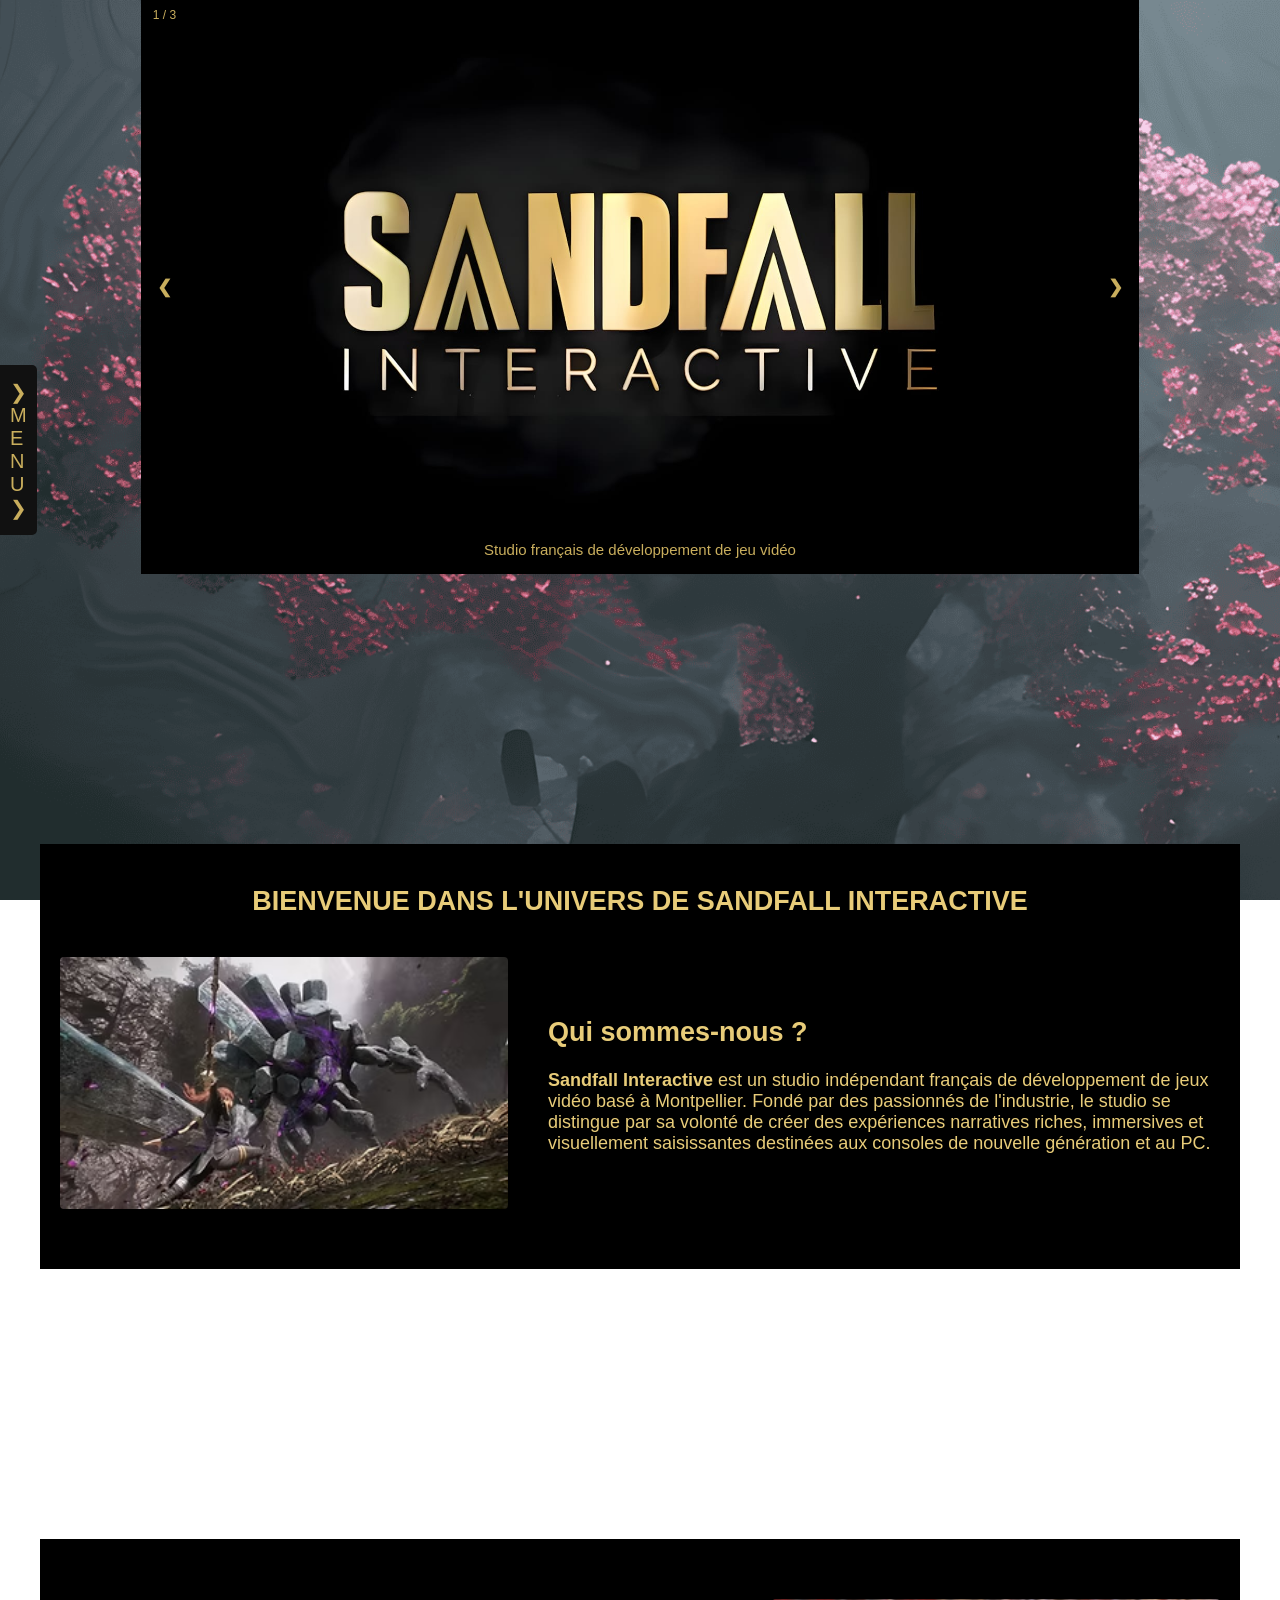
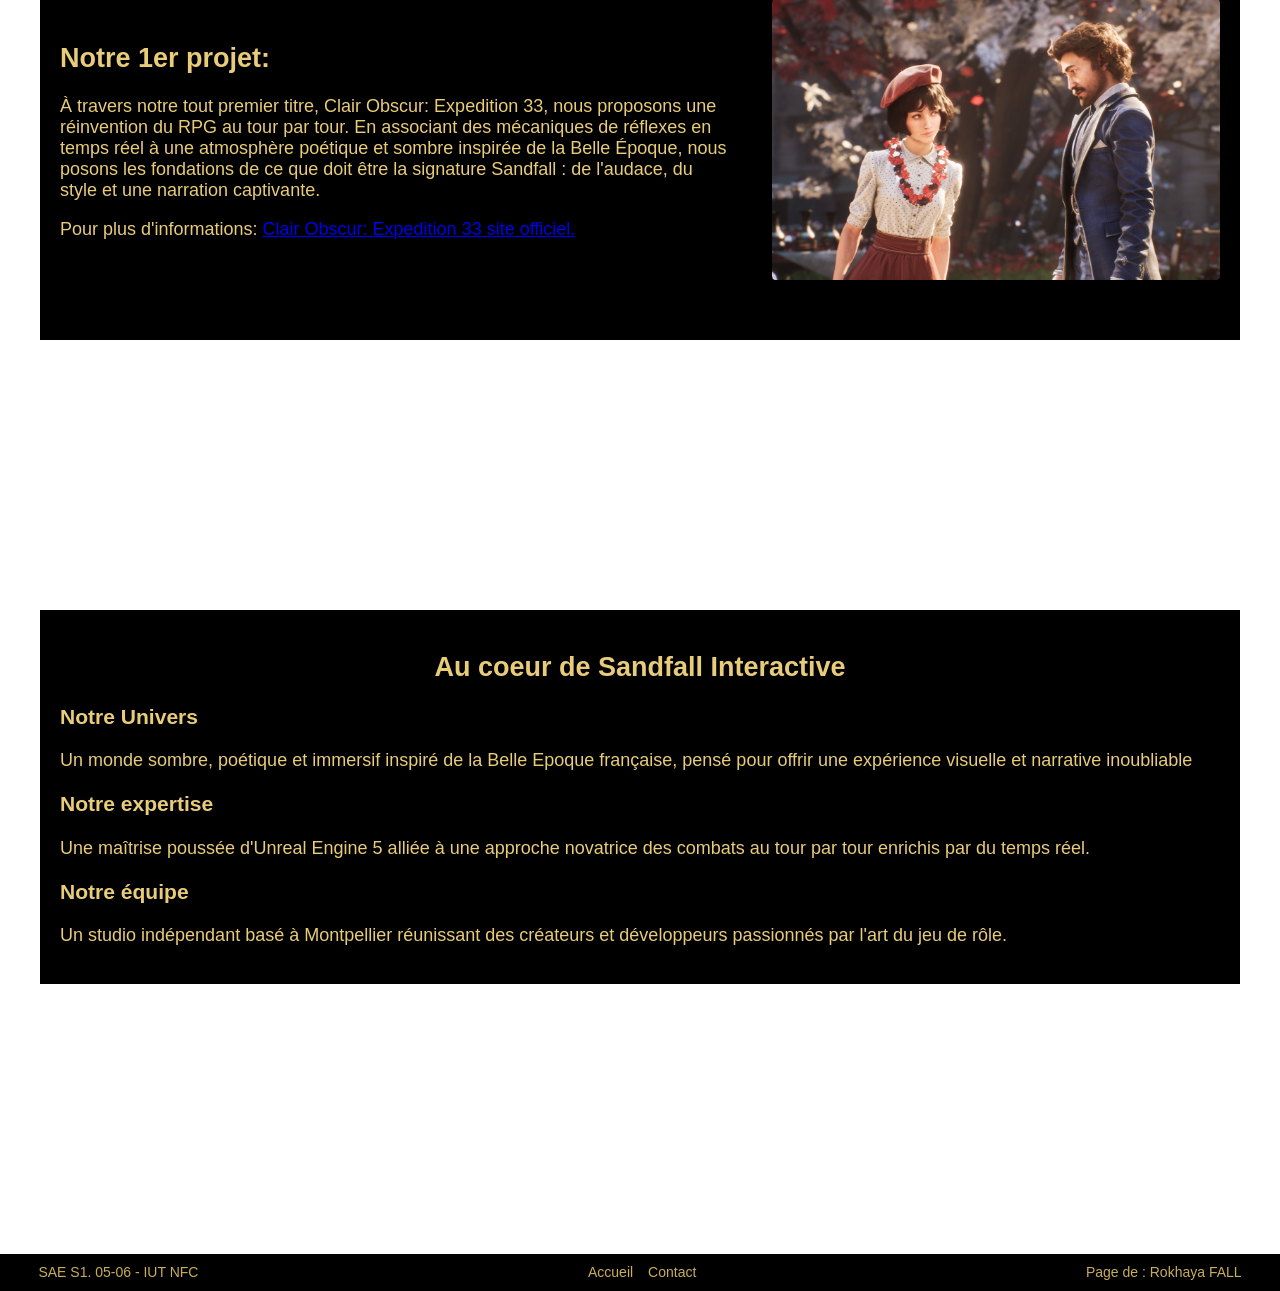
<file: index.html>
<!DOCTYPE html>
<html lang="fr">
<head>
<meta charset="UTF-8">
<meta name="viewport" content="width=device-width, initial-scale=1">
<link rel="icon" type="image/x-icon" href="images/favicon.ico">
<title>Sandfall interactive</title>
<link href="style.css" rel="stylesheet">
</head>
<body>

<!--  Menu Sidebar -->
<span id="openBtn" class="open-btn" onclick="openNav()">&#10095;<br>M<br>E<br>N<br>U<br>&#10095;</span>
   
	<div id="mySidenav" class="sidenav">
		<a href="javascript:void(0)" class="closebtn" onclick="closeNav()">&times;</a>
	  <a href="index.html">Accueil</a>
      <a href="page2.html">Histoire</a>
      <a href="page3.html">Mieux nous connaître</a>
	  <a href="page4.html">Economie</a>
      <a href="page5.html">Développement</a>
      <a href="https://www.sandfall.co/" target="_blank"> Site officiel</a>
  </div>







<!--SECTION DE CONTENU (PARALLAXE & SLIDESHOW) -->

<div class="content-block2">
  <header class="parallax"></header>

  <div class="slideshow-container">
    
    <div class="mySlides fade">
      <div class="numbertext">1 / 3</div>
      <img src="images/SandfallInteractive.jpg" style="width:100%" alt="Sandfall">
      <div class="text">Studio français de développement de jeu vidéo</div>
    </div>

    <div class="mySlides fade">
      <div class="numbertext">2 / 3</div>
      <img src="images/img_ppt.avif" style="width:100%" alt="Clair Obscur">
      <div class="text">Création de jeux vidéo narratifs et immersifs</div>
    </div>

    <div class="mySlides fade">
      <div class="numbertext">3 / 3</div>
      <img src="images/GroupeSandFall.png" style="width:100%" alt="Equipe">
      <div class="text">Une équipe révolutionnaire</div>
    </div>

    <!-- (bouton Précédent) / (bouton Suivant) -->
    <button type="button" class="prev" onclick="plusSlides(-1)" aria-label="Image précédente">❮</button>
    <button type="button" class="next" onclick="plusSlides(1)" aria-label="Image suivante">❯</button>
  </div>
  
  
</div>

<!--SEPARATION et DEUXIÈME SECTION -->

<!-- Espacement visuel effet parallaxe -->
<div class="parallax-spacer"></div>

<!-- Deuxième bloc de contenu -->
<section class="content-block">
	<h1 style="text-align: center;">BIENVENUE DANS L'UNIVERS DE SANDFALL INTERACTIVE</h1>
	
	<div class ="media-block">
		<div class="media-image">
		<img src="images/img_accueil.avif" alt="Illustration Sandfall">
		</div>
		<div class="media-text">
		<h2>Qui sommes-nous ?</h2>
  <p>
  <strong>Sandfall Interactive</strong> est un studio indépendant français de développement de jeux vidéo basé à Montpellier. Fondé par des passionnés de l'industrie, le studio se distingue par sa volonté de créer des expériences narratives riches, immersives et visuellement saisissantes destinées aux consoles de nouvelle génération et au PC.
</p>
</div>
</div>
</section>

<div class="parallax-spacer"></div>

<section class="content-block">
	<div class="media-block reverse">
		<div class="media-image">
		<img src="images/img_clairobscur.png" alt="Illustration Sandfall">
		</div>
		<div class="media-text">
			<h2>Notre 1er projet: </h2>
			<p>
			À travers notre tout premier titre, Clair Obscur: Expedition 33, nous proposons une réinvention du RPG au tour par tour. En associant des mécaniques de réflexes en temps réel à une atmosphère poétique et sombre inspirée de la Belle Époque, nous posons les fondations de ce que doit être la signature Sandfall : de l'audace, du style et une narration captivante.
				
			</p>
			<p>Pour plus d'informations: <a href= "https://www.sandfall.co/" target="_blank">Clair Obscur: Expedition 33 site officiel.</a></p>
		</div>
		</div>
		</section>

<div class="parallax-spacer"></div>
	<section class="content-block">

		<h2 style="text-align: center;">Au coeur de Sandfall Interactive</h2>
		
		<h3>Notre Univers</h3>
		<p>Un monde sombre, poétique et immersif inspiré de la Belle Epoque française, pensé pour offrir une expérience visuelle et narrative inoubliable</p>

		<h3>Notre expertise</h3>
		<p>Une maîtrise poussée d'Unreal Engine 5 alliée à une approche novatrice des combats au tour par tour enrichis par du temps réel.</p>

		<h3>Notre équipe</h3>
		<p>Un studio indépendant basé à Montpellier réunissant des créateurs et développeurs passionnés par l'art du jeu de rôle.</p>

	</section>
<!-- Image de fond parallaxe finale -->
<div class="parallax"></div>
<script>
/*
   INITIALISATION DU CARROUSEL
  */

// Indice de la diapositive actuellement affichée (commence à 1)
let slideIndex = 1;

// Lancement du carrousel au chargement de la page
showSlides(slideIndex);


/* 2. FONCTIONS DE NAVIGATION (ÉVÉNEMENTS) */

/**
 * Avance ou recule d'un nombre 'n' de diapositives (boutons Précédent / Suivant)
 */
function plusSlides(n) {
  showSlides(slideIndex += n);
}

/**
 * Affiche directement la diapositive 'n' (clic sur un point de navigation)
 */
function currentSlide(n) {
  showSlides(slideIndex = n);
}


/* MOTEUR D'AFFICHAGE DU SLIDESHOW */

/**
 * Gère le masquage/affichage des images et la mise à jour des points de navigation
 */
function showSlides(n) {
  // Récupération de tous les éléments du slider dans le DOM
  let slides = document.getElementsByClassName("mySlides");
  let dots = document.getElementsByClassName("dot");
  
  // Boucle de défilement : si on dépasse la dernière image, on revient à la première
  if (n > slides.length) { 
    slideIndex = 1; 
  }    
  
  // Si on remonte avant la première image, on passe à la dernière
  if (n < 1) { 
    slideIndex = slides.length; 
  }
  
  // Masque toutes les diapositives
  for (let i = 0; i < slides.length; i++) {
    slides[i].style.display = "none";  
  }
  
  // Retire la classe "active" de tous les points de navigation
  for (let i = 0; i < dots.length; i++) {
    dots[i].className = dots[i].className.replace(" active", "");
  }
  
  // Affiche la diapositive courante et active le point correspondant
  slides[slideIndex - 1].style.display = "block";  
  dots[slideIndex - 1].className += " active";
}

function openNav() {
  // Ouvre la sidebar
  document.getElementById("mySidenav").style.width = "250px";
  // Cache le bouton "MENU" de gauche
  document.getElementById("openBtn").style.display = "none";
}

function closeNav() {
  // Ferme la sidebar
  document.getElementById("mySidenav").style.width = "0";
  // Fait réapparaître le bouton "MENU" de gauche
  document.getElementById("openBtn").style.display = "block";
}
</script>

<footer class="site-footer">
  <div class="footer-container">
    
    <div class="footer-item brand">
      <span>SAE S1. 05-06 - IUT NFC</span>
    </div>
   
    <div class="footer-item links">
      <a href="index.html" >Accueil</a>
      <a href="page3.html" >Contact</a>
    </div>

   
    <div class="footer-item copyright">
      <p> Page de : Rokhaya FALL  </p>
    </div>
  </div>
</footer>
	
</body>
</html>
</file>
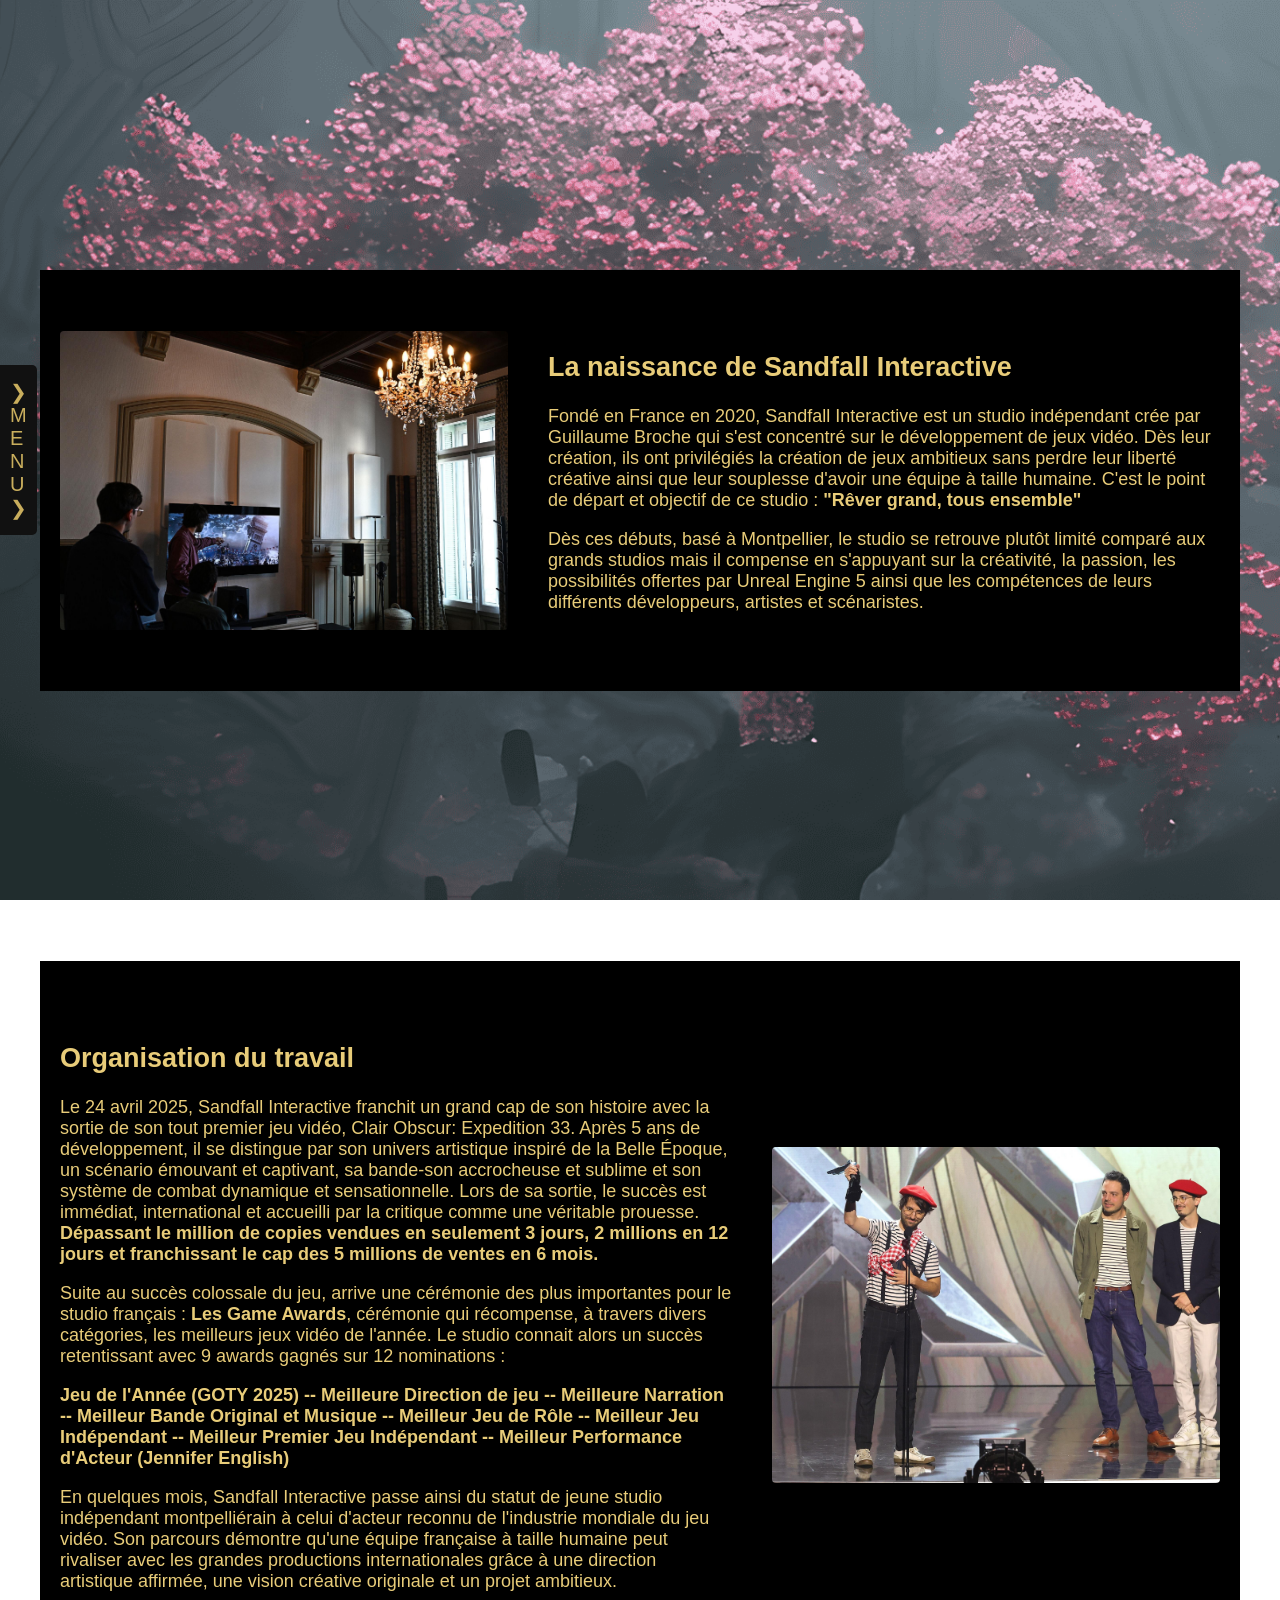
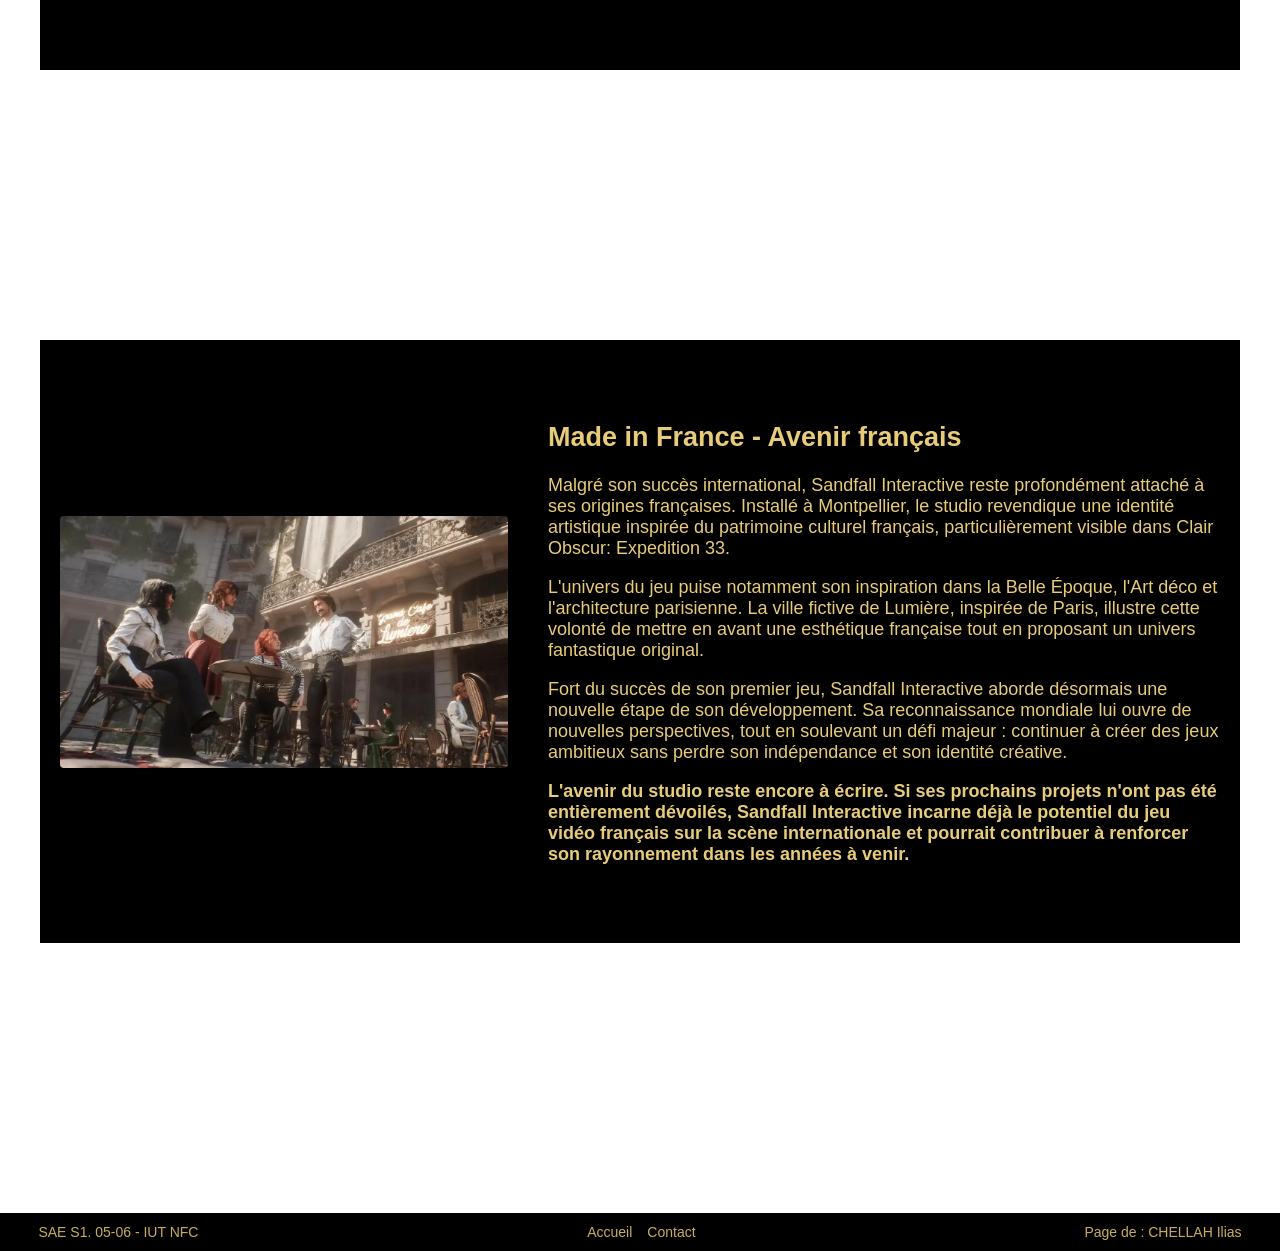
<file: page2.html>
<!DOCTYPE html>
<html lang="fr">
<head>
<meta charset="UTF-8">
<meta name="viewport" content="width=device-width, initial-scale=1">
<link rel="icon" type="image/x-icon" href="images/favicon.ico">
<title>Sandfall interactive</title>
<link href="style.css" rel="stylesheet">
</head>
<body>

<!--  Menu Sidebar -->
<span id="openBtn" class="open-btn" onclick="openNav()">&#10095;<br>M<br>E<br>N<br>U<br>&#10095;</span>
   
	<div id="mySidenav" class="sidenav">
		<a href="javascript:void(0)" class="closebtn" onclick="closeNav()">&times;</a>
	  <a href="index.html">Accueil</a>
      <a href="page2.html">Histoire</a>
      <a href="page3.html">Mieux nous connaître</a>
	  <a href="page4.html">Economie</a>
      <a href="page5.html">Développement</a>
      <a href="https://www.sandfall.co/" target="_blank"> Site officiel</a>
  </div>



<!-- ==========================================================================
   3. SEPARATION & DEUXIÈME SECTION
   ========================================================================== -->
<!-- Espacement visuel effet parallaxe -->
<div class="parallax-spacer"></div>


<section class="content-block">
	<div class ="media-block">
		<div class="media-image">
		<img src="images/Image1Histoire.jpeg" alt="Illustration Sandfall">
		</div>
		<div class="media-text">
		<h1>La naissance de Sandfall Interactive</h1>
		<p>
    Fondé en France en 2020, Sandfall Interactive est un studio indépendant crée par Guillaume Broche qui s'est concentré sur le développement de jeux vidéo. 
    Dès leur création, ils ont privilégiés la création de jeux ambitieux sans perdre leur liberté créative ainsi que leur souplesse d'avoir une équipe à taille humaine. 
    C'est le point de départ et objectif de ce studio : <strong>"Rêver grand, tous ensemble"</strong>
   </p>
   <p>
    Dès ces débuts, basé à Montpellier, le studio se retrouve plutôt limité comparé aux grands studios mais il compense en s'appuyant sur la créativité, la passion, les possibilités offertes par Unreal Engine 5 ainsi que les compétences de leurs différents développeurs, artistes et scénaristes.
   </p>
    </div>
  </div>
</section>

<div class="parallax-spacer"></div>

<section class="content-block">
	<div class="media-block reverse">
		<div class="media-image">
		<img src="images/Image2Histoire.jpeg" alt="Illustration Sandfall">
		</div>
		<div class="media-text">
			<h1>Organisation du travail</h1>
			<p>
          Le 24 avril 2025, Sandfall Interactive franchit un grand cap de son histoire avec la sortie de son tout premier jeu vidéo, Clair Obscur: Expedition 33.
          Après 5 ans de développement, il se distingue par son univers artistique inspiré de la Belle Époque, un scénario émouvant et captivant, sa bande-son accrocheuse et sublime
          et son système de combat dynamique et sensationnelle. Lors de sa sortie, le succès est immédiat, international et accueilli par la critique comme une véritable prouesse. 
          <strong>Dépassant le million de copies vendues en seulement 3 jours, 2 millions en 12 jours et franchissant le cap des 5 millions de ventes en 6 mois.</strong>
      </p>
      <p>
        Suite au succès colossale du jeu, arrive une cérémonie des plus importantes pour le studio français : <strong>Les Game Awards</strong>, cérémonie qui récompense, à travers
        divers catégories, les meilleurs jeux vidéo de l'année. Le studio connait alors un succès retentissant avec 9 awards gagnés sur 12 nominations :
      </p>
      <p><strong>Jeu de l'Année (GOTY 2025) -- Meilleure Direction de jeu -- Meilleure Narration -- Meilleur Bande Original et Musique -- Meilleur Jeu de Rôle -- Meilleur Jeu Indépendant -- 
        Meilleur Premier Jeu Indépendant -- Meilleur Performance d'Acteur (Jennifer English)
      </strong></p>
      <p>
        En quelques mois, Sandfall Interactive passe ainsi du statut de jeune studio indépendant montpelliérain à celui d'acteur reconnu de l'industrie mondiale du jeu vidéo. Son parcours démontre qu'une équipe française à taille humaine peut rivaliser avec les grandes productions internationales grâce à une direction artistique affirmée, une vision créative originale et un projet ambitieux.
      </p>
	  </div>
	</div>
</section>

<div class="parallax-spacer"></div>

<section class="content-block">
	<div class ="media-block">
		<div class="media-image">
		<img src="images/Image3Histoire.jpeg" alt="Illustration Sandfall">
		</div>
		<div class="media-text">
		<h1>Made in France - Avenir français</h1>
		<p>
      Malgré son succès international, Sandfall Interactive reste profondément attaché à ses origines françaises. Installé à Montpellier, le studio revendique une identité artistique inspirée du patrimoine culturel français, particulièrement visible dans Clair Obscur: Expedition 33.
    </p>
    <p>
      L'univers du jeu puise notamment son inspiration dans la Belle Époque, l'Art déco et l'architecture parisienne. La ville fictive de Lumière, inspirée de Paris, illustre cette volonté de mettre en avant une esthétique française tout en proposant un univers fantastique original.
    </p>
    <p>
      Fort du succès de son premier jeu, Sandfall Interactive aborde désormais une nouvelle étape de son développement. Sa reconnaissance mondiale lui ouvre de nouvelles perspectives, tout en soulevant un défi majeur : continuer à créer des jeux ambitieux sans perdre son indépendance et son identité créative.
    </p>
    <p>
      <strong>
        L'avenir du studio reste encore à écrire. Si ses prochains projets n'ont pas été entièrement dévoilés, Sandfall Interactive incarne déjà le potentiel du jeu vidéo français sur la scène internationale et pourrait contribuer à renforcer son rayonnement dans les années à venir.
      </strong>
    </p>
    </div>
  </div>
</section>


<!-- Image de fond parallaxe finale -->
<div class="parallax"></div>
<script>
/*
   INITIALISATION DU CARROUSEL
  */

// Indice de la diapositive actuellement affichée (commence à 1)
let slideIndex = 1;

// Lancement du carrousel au chargement de la page
showSlides(slideIndex);


/* 2. FONCTIONS DE NAVIGATION (ÉVÉNEMENTS) */

/**
 * Avance ou recule d'un nombre 'n' de diapositives (boutons Précédent / Suivant)
 */
function plusSlides(n) {
  showSlides(slideIndex += n);
}

/**
 * Affiche directement la diapositive 'n' (clic sur un point de navigation)
 */
function currentSlide(n) {
  showSlides(slideIndex = n);
}


/* MOTEUR D'AFFICHAGE DU SLIDESHOW */

/**
 * Gère le masquage/affichage des images et la mise à jour des points de navigation
 */
function showSlides(n) {
  // Récupération de tous les éléments du slider dans le DOM
  let slides = document.getElementsByClassName("mySlides");
  let dots = document.getElementsByClassName("dot");
  
  // Boucle de défilement : si on dépasse la dernière image, on revient à la première
  if (n > slides.length) { 
    slideIndex = 1; 
  }    
  
  // Si on remonte avant la première image, on passe à la dernière
  if (n < 1) { 
    slideIndex = slides.length; 
  }
  
  // Masque toutes les diapositives
  for (let i = 0; i < slides.length; i++) {
    slides[i].style.display = "none";  
  }
  
  // Retire la classe "active" de tous les points de navigation
  for (let i = 0; i < dots.length; i++) {
    dots[i].className = dots[i].className.replace(" active", "");
  }
  
  // Affiche la diapositive courante et active le point correspondant
  slides[slideIndex - 1].style.display = "block";  
  dots[slideIndex - 1].className += " active";
}

function openNav() {
  // Ouvre la sidebar
  document.getElementById("mySidenav").style.width = "250px";
  // Cache le bouton "MENU" de gauche
  document.getElementById("openBtn").style.display = "none";
}

function closeNav() {
  // Ferme la sidebar
  document.getElementById("mySidenav").style.width = "0";
  // Fait réapparaître le bouton "MENU" de gauche
  document.getElementById("openBtn").style.display = "block";
}
</script>

</body>
<footer class="site-footer">
  <div class="footer-container">
    <!-- Bloc 1 : Identité -->
    <div class="footer-item brand">
      <span>SAE S1. 05-06 - IUT NFC</span>
    </div>

    <!-- Bloc 2 : Liens de navigation -->
    <div class="footer-item links">
      <a href="index.html" >Accueil</a>
      <a href="page3.html" >Contact</a>
    </div>

  
    
    <!-- Bloc 3 Signature -->
    <div class="footer-item copyright">
      <p> Page de : CHELLAH Ilias</p>
    </div>
  </div>
</footer>
</html>
</file>
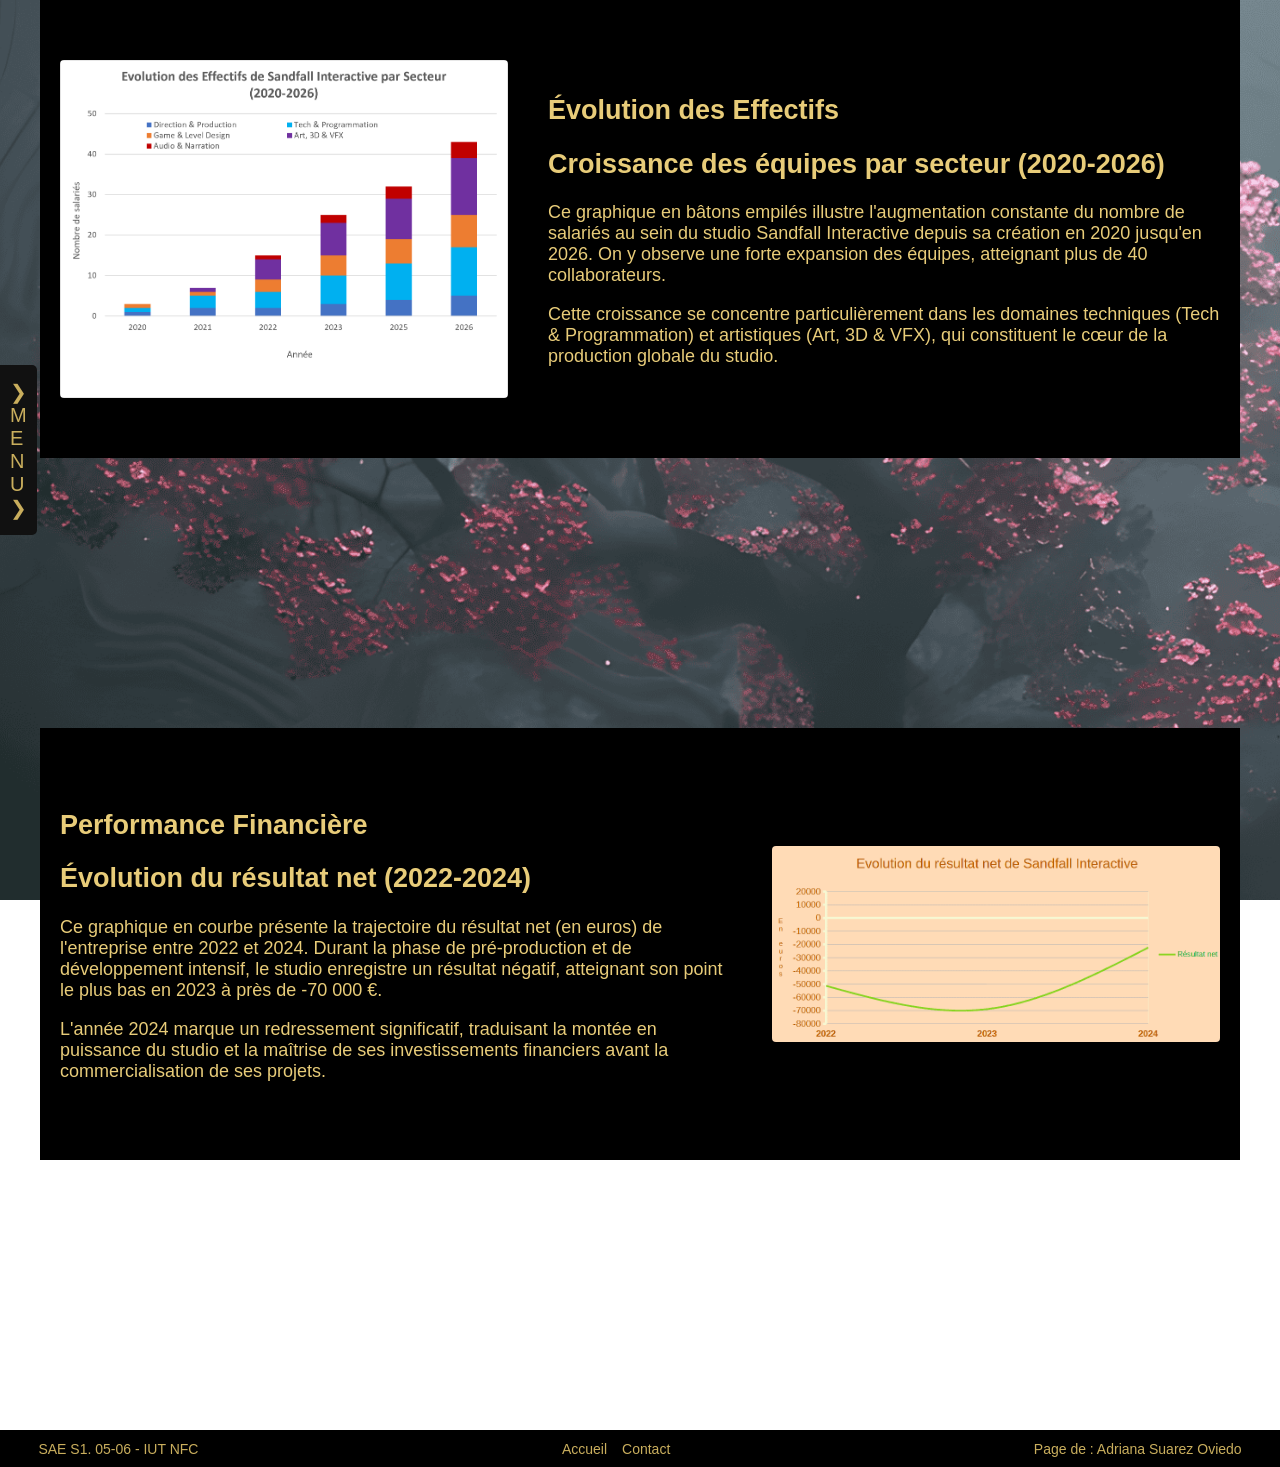
<file: page4.html>
<!DOCTYPE html>
<html lang="fr">
<head>
<meta charset="UTF-8">
<meta name="viewport" content="width=device-width, initial-scale=1">
<link rel="icon" type="image/x-icon" href="images/favicon.ico">
<title>Sandfall interactive - Économie</title>
<link href="style.css" rel="stylesheet">
</head>
<body>

<!-- ==========================================================================
   1. BARRE DE NAVIGATION (NAVBAR & DROPDOWN)
   ========================================================================== -->
<!--  Menu Sidebar -->
<span id="openBtn" class="open-btn" onclick="openNav()">&#10095;<br>M<br>E<br>N<br>U<br>&#10095;</span>
   
	<div id="mySidenav" class="sidenav">
		<a href="javascript:void(0)" class="closebtn" onclick="closeNav()">&times;</a>
	  <a href="index.html">Accueil</a>
      <a href="page2.html">Histoire</a>
      <a href="page3.html">Mieux nous connaître</a>
	  <a href="page4.html">Economie</a>
      <a href="page5.html">Développement</a>
      <a href="https://www.sandfall.co/" target="_blank"> Site officiel</a>
  </div>

<!-- ==========================================================================
   2. SECTIONS AVEC GRAPHIQUES ET DESCRIPTIONS (STRUCTURE PAGE 5)
   ========================================================================== -->

<!-- Premier graphique : Graphique en bâtons (graph1.png) -->
<section class="content-block">
	<div class="media-block">
		<div class="media-image">
			<img src="images/graph1.png" alt="Évolution des effectifs de Sandfall Interactive par secteur">
		</div>
		<div class="media-text">
			<h1>Évolution des Effectifs</h1>
			<h2>Croissance des équipes par secteur (2020-2026)</h2>
			<p>Ce graphique en bâtons empilés illustre l'augmentation constante du nombre de salariés au sein du studio Sandfall Interactive depuis sa création en 2020 jusqu'en 2026. On y observe une forte expansion des équipes, atteignant plus de 40 collaborateurs.</p>
			<p>Cette croissance se concentre particulièrement dans les domaines techniques (Tech & Programmation) et artistiques (Art, 3D & VFX), qui constituent le cœur de la production globale du studio.</p>
		</div>
	</div>
</section>

<div class="parallax-spacer"></div>

<!-- Second graphique : Graphique en courbe (graph2.png) avec alternance (.reverse) -->
<section class="content-block">
	<div class="media-block reverse">
		<div class="media-image">
			<img src="images/graph2.png" alt="Évolution du résultat net de Sandfall Interactive">
		</div>
		<div class="media-text">
			<h1>Performance Financière</h1>
			<h2>Évolution du résultat net (2022-2024)</h2>
			<p>Ce graphique en courbe présente la trajectoire du résultat net (en euros) de l'entreprise entre 2022 et 2024. Durant la phase de pré-production et de développement intensif, le studio enregistre un résultat négatif, atteignant son point le plus bas en 2023 à près de -70 000 €.</p>
			<p>L'année 2024 marque un redressement significatif, traduisant la montée en puissance du studio et la maîtrise de ses investissements financiers avant la commercialisation de ses projets.</p>
		</div>
	</div>
</section>

<!-- Image de fond parallaxe finale -->
<div class="parallax"></div>

<script>
/* 1. FONCTIONS DE NAVIGATION (ÉVÉNEMENTS) */
let slideIndex = 1;
showSlides(slideIndex);

function plusSlides(n) {
  showSlides(slideIndex += n);
}

function currentSlide(n) {
  showSlides(slideIndex = n);
}

/* 2. MOTEUR D'AFFICHAGE DU SLIDESHOW */
function showSlides(n) {
  let slides = document.getElementsByClassName("mySlides");
  let dots = document.getElementsByClassName("dot");
  if (n > slides.length) { slideIndex = 1; }    
  if (n < 1) { slideIndex = slides.length; }
  for (let i = 0; i < slides.length; i++) {
    slides[i].style.display = "none";  
  }
  for (let i = 0; i < dots.length; i++) {
    dots[i].className = dots[i].className.replace(" active", "");
  }
  if (slides.length > 0) {
    slides[slideIndex - 1].style.display = "block";  
  }
  if (dots.length > 0) {
    dots[slideIndex - 1].className += " active";
  }
}

function openNav() {
  document.getElementById("mySidenav").style.width = "250px";
  document.getElementById("openBtn").style.display = "none";
}

function closeNav() {
  document.getElementById("mySidenav").style.width = "0";
  document.getElementById("openBtn").style.display = "block";
}
</script>

<footer class="site-footer">
  <div class="footer-container">
    <!-- Bloc 1 : Identité -->
    <div class="footer-item brand">
      <span>SAE S1. 05-06 - IUT NFC</span>
    </div>

    <!-- Bloc 2 : Liens de navigation -->
    <div class="footer-item links">
      <a href="index.html">Accueil</a>
      <a href="page3.html">Contact</a>
    </div>

    <!-- Bloc 3 : Signature -->
    <div class="footer-item copyright">
      <p>Page de : Adriana Suarez Oviedo</p>
    </div>
  </div>
</footer>
</body>
</html>
</file>
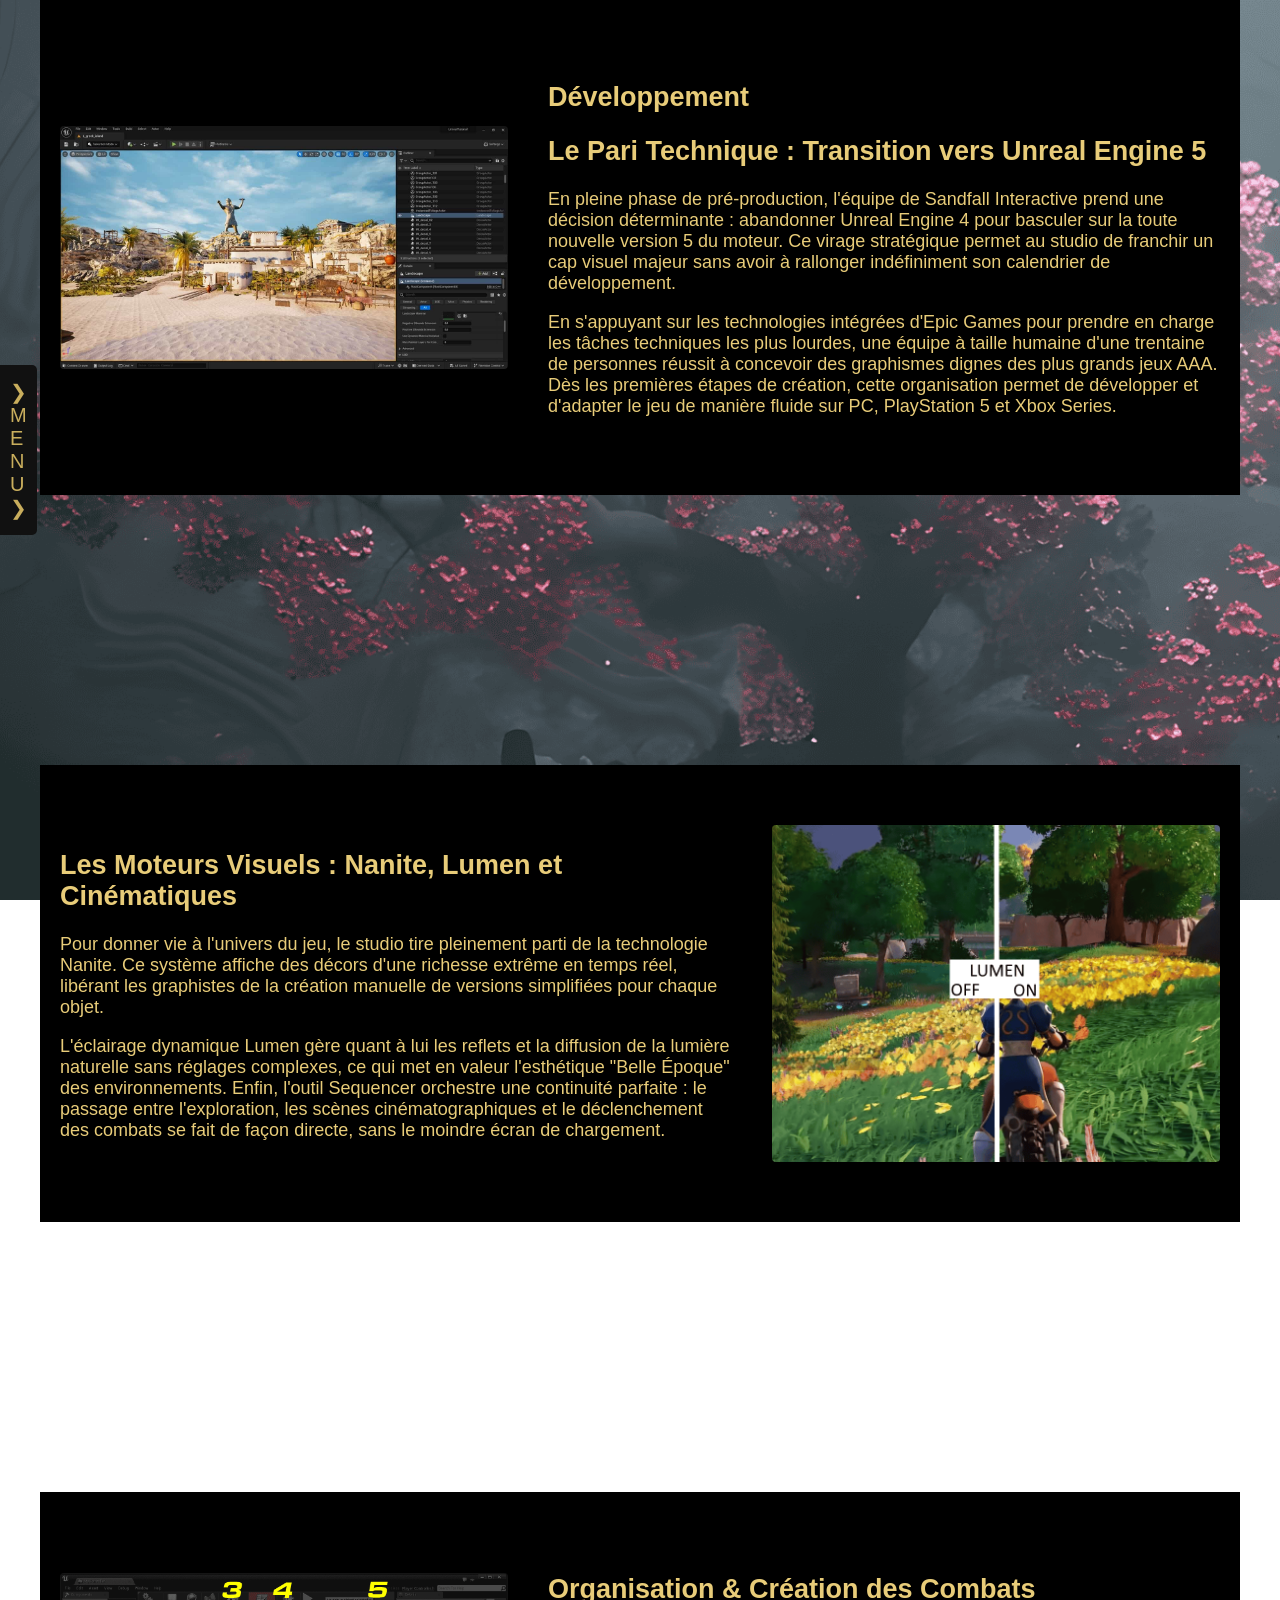
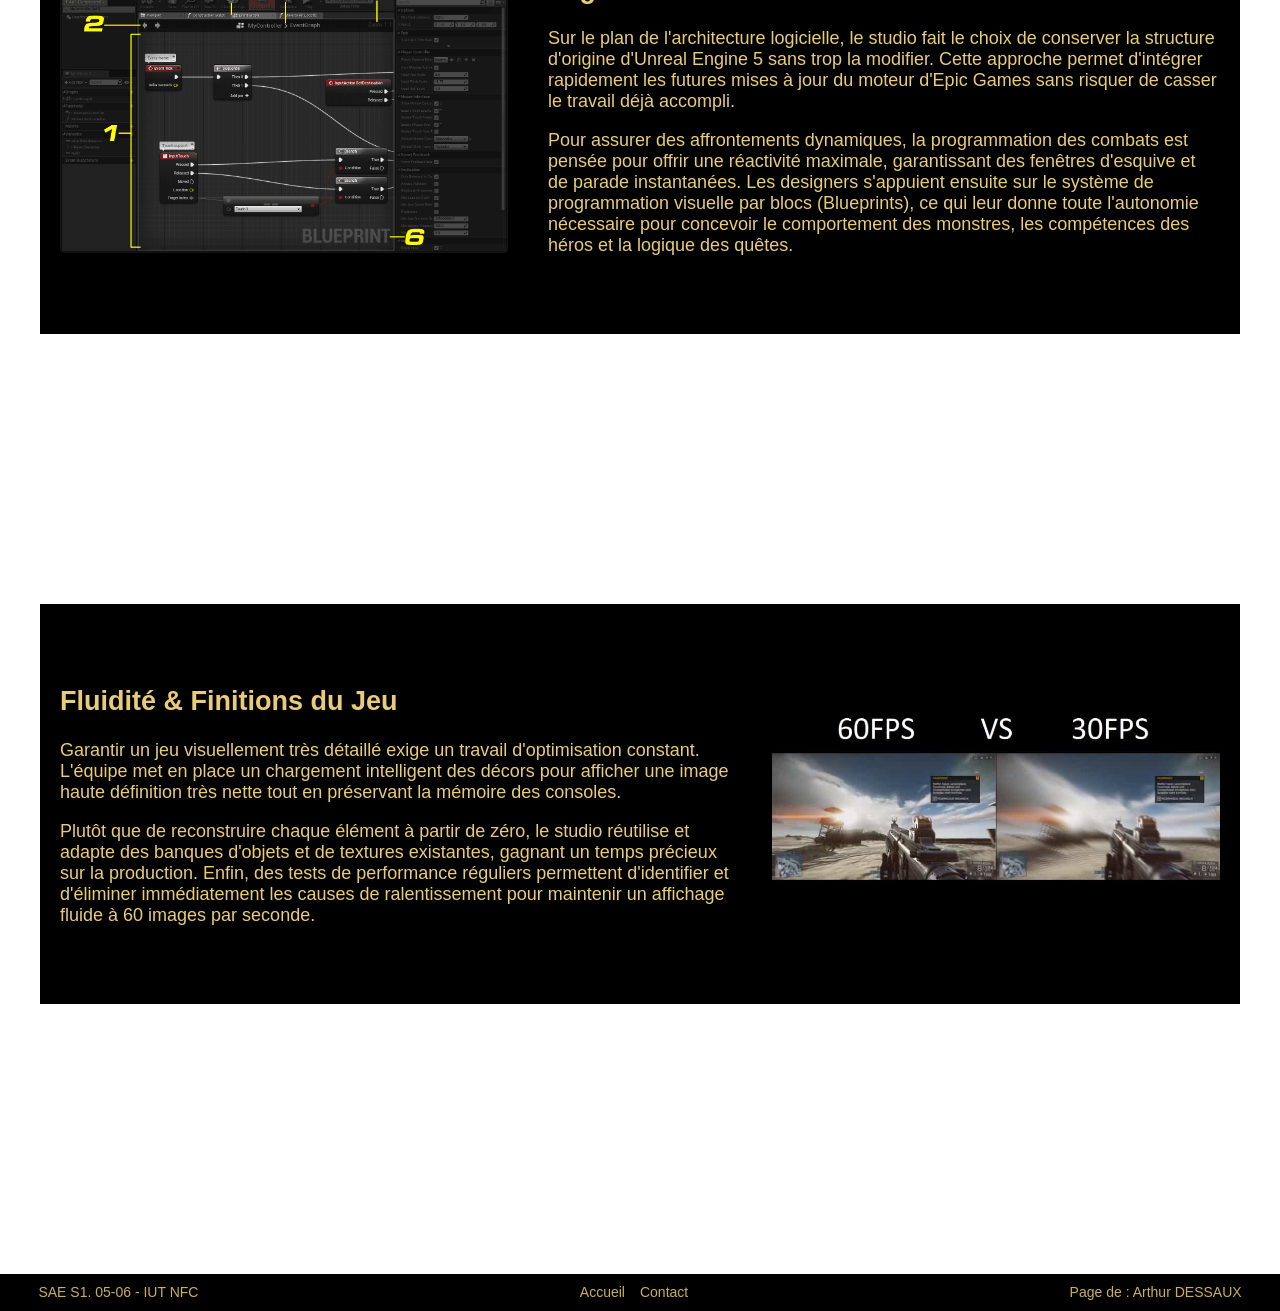
<file: page5.html>
<!DOCTYPE html>
<html lang="fr">
<head>
<meta charset="UTF-8">
<meta name="viewport" content="width=device-width, initial-scale=1">
<link rel="icon" type="image/x-icon" href="images/favicon.ico">
<title>Sandfall interactive</title>
<link href="style.css" rel="stylesheet">
</head>
<body>

<!-- ==========================================================================
   1. BARRE DE NAVIGATION (NAVBAR & DROPDOWN)
   ========================================================================== -->
<!--  Menu Sidebar -->
<span id="openBtn" class="open-btn" onclick="openNav()">&#10095;<br>M<br>E<br>N<br>U<br>&#10095;</span>
   
	<div id="mySidenav" class="sidenav">
		<a href="javascript:void(0)" class="closebtn" onclick="closeNav()">&times;</a>
	  <a href="index.html">Accueil</a>
      <a href="page2.html">Histoire</a>
      <a href="page3.html">Mieux nous connaître</a>
	  <a href="page4.html">Economie</a>
      <a href="page5.html">Développement</a>
      <a href="https://www.sandfall.co/" target="_blank"> Site officiel</a>
  </div>



   



<!-- Deuxième bloc de contenu -->
<section class="content-block">
	<div class ="media-block">
		<div class="media-image">
		<img src="images/Unreal-Engine-5-Interface.jpg" alt="Illustration Sandfall">
		</div>
		<div class="media-text">
		<h1>Développement</h1>
		<h2>Le Pari Technique : Transition vers Unreal Engine 5</h2>
		
		<p>En pleine phase de pré-production, l'équipe de Sandfall Interactive prend une décision déterminante : abandonner Unreal Engine 4 pour basculer sur la toute nouvelle version 5 du moteur. Ce virage stratégique permet au studio de franchir un cap visuel majeur sans avoir à rallonger indéfiniment son calendrier de développement.</p>
		<p>En s'appuyant sur les technologies intégrées d'Epic Games pour prendre en charge les tâches techniques les plus lourdes, une équipe à taille humaine d'une trentaine de personnes réussit à concevoir des graphismes dignes des plus grands jeux AAA. Dès les premières étapes de création, cette organisation permet de développer et d'adapter le jeu de manière fluide sur PC, PlayStation 5 et Xbox Series.</p>
		<p></p>
</div>
</div>
</section>

<div class="parallax-spacer"></div>

<section class="content-block">
	<div class="media-block reverse">
		<div class="media-image">
		<img src="images/lumenONOFF.png" alt="Illustration Sandfall">
		</div>
		<div class="media-text">
			<h1>Les Moteurs Visuels : Nanite, Lumen et Cinématiques</h1>
			<p>
			Pour donner vie à l'univers du jeu, le studio tire pleinement parti de la technologie Nanite. Ce système affiche des décors d'une richesse extrême en temps réel, libérant les graphistes de la création manuelle de versions simplifiées pour chaque objet.</p>
			<p>
			L'éclairage dynamique Lumen gère quant à lui les reflets et la diffusion de la lumière naturelle sans réglages complexes, ce qui met en valeur l'esthétique "Belle Époque" des environnements. Enfin, l'outil Sequencer orchestre une continuité parfaite : le passage entre l'exploration, les scènes cinématographiques et le déclenchement des combats se fait de façon directe, sans le moindre écran de chargement.
			</p>
		</div>
		</div>
		</section>
		
<div class="parallax-spacer"></div>

<section class="content-block">
	<div class="media-block">
		<div class="media-image">
		<img src="images/grapheditor.png" alt="Illustration Sandfall">
		</div>
		<div class="media-text">
			<h1>Organisation & Création des Combats</h1>
			<p>
			Sur le plan de l'architecture logicielle, le studio fait le choix de conserver la structure d'origine d'Unreal Engine 5 sans trop la modifier. Cette approche permet d'intégrer rapidement les futures mises à jour du moteur d'Epic Games sans risquer de casser le travail déjà accompli.</p>
			<p>
			Pour assurer des affrontements dynamiques, la programmation des combats est pensée pour offrir une réactivité maximale, garantissant des fenêtres d'esquive et de parade instantanées. Les designers s'appuient ensuite sur le système de programmation visuelle par blocs (Blueprints), ce qui leur donne toute l'autonomie nécessaire pour concevoir le comportement des monstres, les compétences des héros et la logique des quêtes.</p>
		</div>
		</div>
		</section>
		
<div class="parallax-spacer"></div>

<section class="content-block">
	<div class="media-block reverse">
		<div class="media-image">
		<img src="images/framerate.jpg" alt="Illustration Sandfall">
		</div>
		<div class="media-text">
			<h1>Fluidité & Finitions du Jeu</h1>
			<p>Garantir un jeu visuellement très détaillé exige un travail d'optimisation constant. L'équipe met en place un chargement intelligent des décors pour afficher une image haute définition très nette tout en préservant la mémoire des consoles.</p>
			<p>Plutôt que de reconstruire chaque élément à partir de zéro, le studio réutilise et adapte des banques d'objets et de textures existantes, gagnant un temps précieux sur la production. Enfin, des tests de performance réguliers permettent d'identifier et d'éliminer immédiatement les causes de ralentissement pour maintenir un affichage fluide à 60 images par seconde.</p></div>
		</div>
		</section>
<!-- Image de fond parallaxe finale -->
<div class="parallax"></div>
<script>
/*
   INITIALISATION DU CARROUSEL
  */

// Indice de la diapositive actuellement affichée (commence à 1)
let slideIndex = 1;

// Lancement du carrousel au chargement de la page
showSlides(slideIndex);


/* 2. FONCTIONS DE NAVIGATION (ÉVÉNEMENTS) */

/**
 * Avance ou recule d'un nombre 'n' de diapositives (boutons Précédent / Suivant)
 */
function plusSlides(n) {
  showSlides(slideIndex += n);
}

/**
 * Affiche directement la diapositive 'n' (clic sur un point de navigation)
 */
function currentSlide(n) {
  showSlides(slideIndex = n);
}


/* MOTEUR D'AFFICHAGE DU SLIDESHOW */

/**
 * Gère le masquage/affichage des images et la mise à jour des points de navigation
 */
function showSlides(n) {
  // Récupération de tous les éléments du slider dans le DOM
  let slides = document.getElementsByClassName("mySlides");
  let dots = document.getElementsByClassName("dot");
  
  // Boucle de défilement : si on dépasse la dernière image, on revient à la première
  if (n > slides.length) { 
    slideIndex = 1; 
  }    
  
  // Si on remonte avant la première image, on passe à la dernière
  if (n < 1) { 
    slideIndex = slides.length; 
  }
  
  // Masque toutes les diapositives
  for (let i = 0; i < slides.length; i++) {
    slides[i].style.display = "none";  
  }
  
  // Retire la classe "active" de tous les points de navigation
  for (let i = 0; i < dots.length; i++) {
    dots[i].className = dots[i].className.replace(" active", "");
  }
  
  // Affiche la diapositive courante et active le point correspondant
  slides[slideIndex - 1].style.display = "block";  
  dots[slideIndex - 1].className += " active";
}

function openNav() {
  // Ouvre la sidebar
  document.getElementById("mySidenav").style.width = "250px";
  // Cache le bouton "MENU" de gauche
  document.getElementById("openBtn").style.display = "none";
}

function closeNav() {
  // Ferme la sidebar
  document.getElementById("mySidenav").style.width = "0";
  // Fait réapparaître le bouton "MENU" de gauche
  document.getElementById("openBtn").style.display = "block";
}
</script>
<footer class="site-footer">
  <div class="footer-container">
    <!-- Bloc 1 : Identité -->
    <div class="footer-item brand">
      <span>SAE S1. 05-06 - IUT NFC</span>
    </div>

    <!-- Bloc 2 : Liens de navigation -->
    <div class="footer-item links">
      <a href="index.html" >Accueil</a>
      <a href="page3.html" >Contact</a>
    </div>

  
    
    <!-- Bloc 3 Signature -->
    <div class="footer-item copyright">
      <p> Page de : Arthur DESSAUX </p>
    </div>
  </div>
</footer>
</body>

</html>
</file>
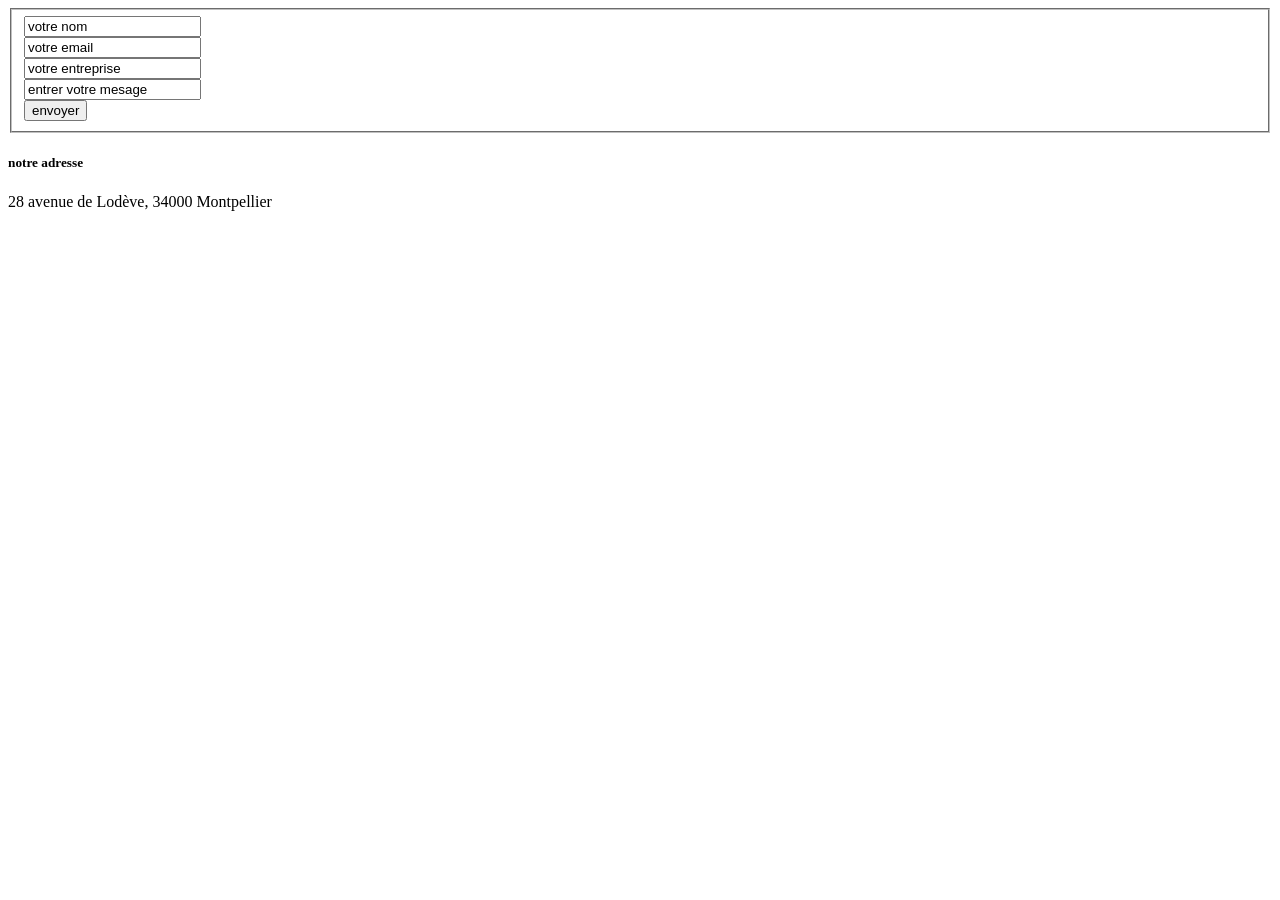
<file: pageContacte_mail.html>
<!DOCTYPE html>
<html lang="en">

<head>
  <meta charset="UTF-8">
  <meta name="viewport" content="width=device-width, initial-scale=1.0">
  <title>Document</title>
</head>

<body>
  <form>
    <fieldset>
      <div class="row">
        <div class="col">
          <input type="text" id="id_name" name="name" value="votre nom">
        </div>
        <div class="col">
          <input type="text" id="id_mail" name="mail" value="votre email">
        </div>
      </div>
      <div class="form-group">
        <input type="text" id="id_entreprise" name="entreprise" value="votre entreprise">
      </div>
      <div class="form-group">
        <input type="text" id="id_mesage" name="mesage" value="entrer votre mesage">
      </div>
      <div class="form-group">
        <input type="submit" value="envoyer">
      </div>
    </fieldset>
    <h5>notre adresse</h5>
    <p> 28 avenue de Lodève, 34000 Montpellier</p>
  </form>
</body>

</html>
</file>
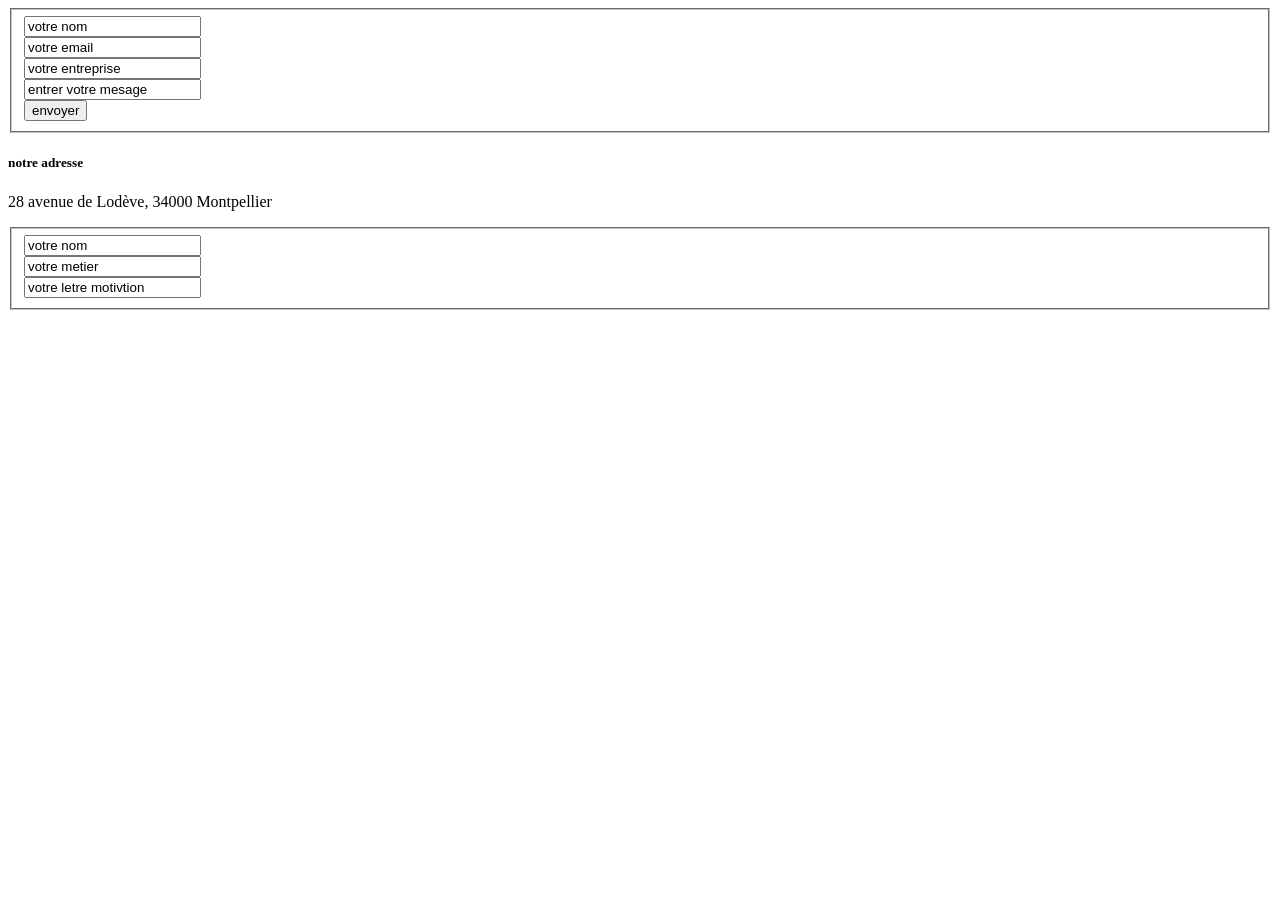
<file: pageContacte_mail_et_recrutemen.html>
<!DOCTYPE html>
<html lang="en">

<head>
    <meta charset="UTF-8">
    <meta name="viewport" content="width=device-width, initial-scale=1.0">
    <title>Document</title>
</head>

<body>
    <form>
        <fieldset>
            <div class="row">
                <div class="col">
                    <input type="text" id="id_name" name="name" value="votre nom">
                </div>
                <div class="col">
                    <input type="text" id="id_mail" name="mail" value="votre email">
                </div>
            </div>
            <div class="form-group">
                <input type="text" id="id_entreprise" name="entreprise" value="votre entreprise">
            </div>
            <div class="form-group">
                <input type="text" id="id_mesage" name="mesage" value="entrer votre mesage">
            </div>
            <div class="form-group">
                <input type="submit" value="envoyer">
            </div>
        </fieldset>
        <h5>notre adresse</h5>
        <p> 28 avenue de Lodève, 34000 Montpellier</p>
    </form>
    <form>
        <fieldset>
            <div class="form-group">
                <input type="text" id="id_name" name="name" value="votre nom">
            </div>
            <div class="form-group">
                <input list="metier" id="id_metier" name="metier" value="votre metier">
                <datalist id="metier">
                    <option value="devlopeur"></option>
                    <option value="porgameur"></option>
                    <option value="designeur"></option>
                    <option value="comunicateur"></option>
                </datalist>
            </div>
            <div class="form-group">
                <input type="text" id="id_motivtion" name="motivtion" value="votre letre motivtion">
            </div>
        </fieldset>
    </form>
</body>

</html>
</file>
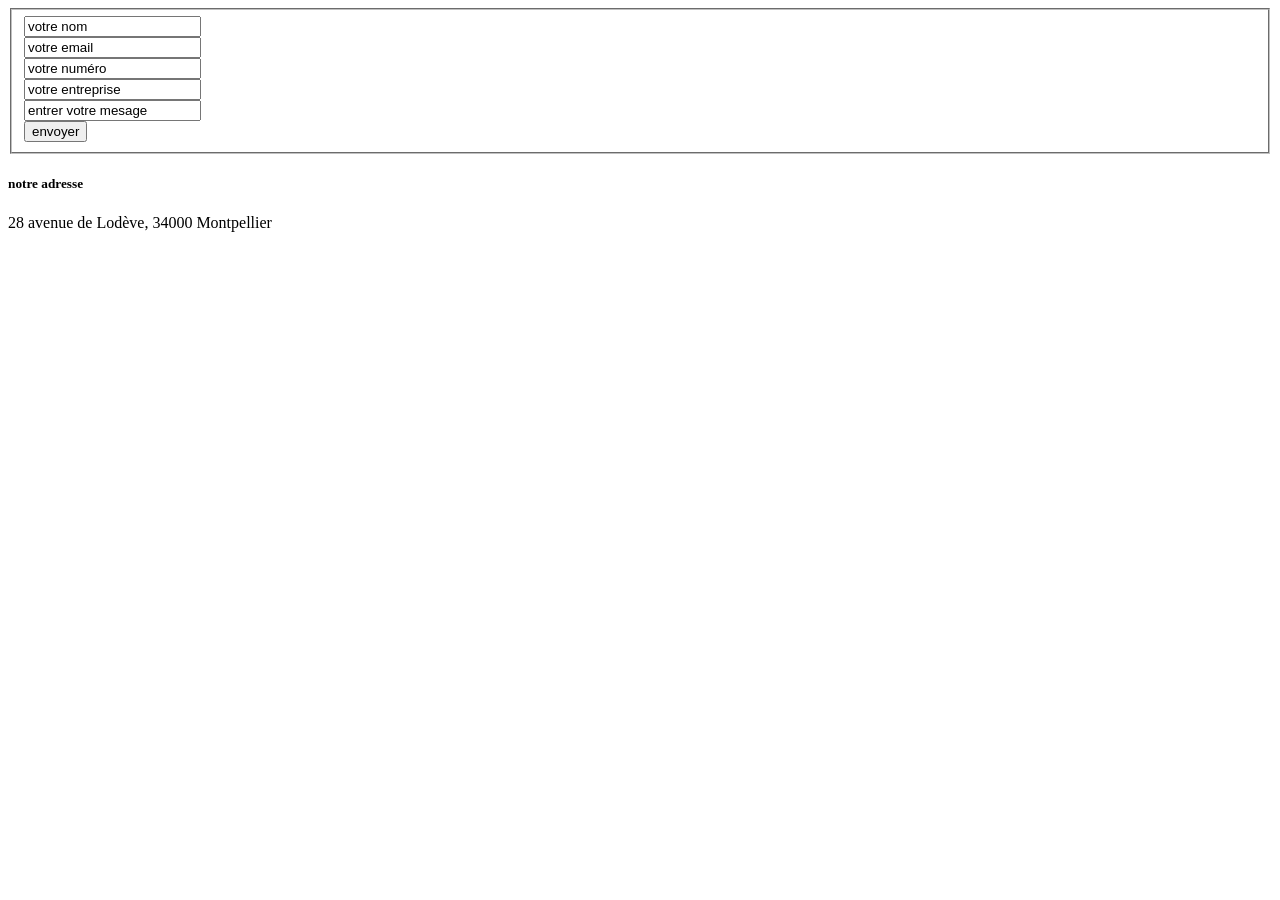
<file: pageContacte_mailEtTel.html>
<!DOCTYPE html>
<html lang="en">

<head>
    <meta charset="UTF-8">
    <meta name="viewport" content="width=device-width, initial-scale=1.0">
    <title>Document</title>
</head>

<body>
    <form>
        <fieldset>
            <div class="form-group">
                <input type="text" id="id_name" name="name" value="votre nom">
            </div>
            <div class="row">
                <div class="col">
                    <input type="text" id="id_mail" name="mail" value="votre email">
                </div>
                <div class="col">
                    <input type="text" id="id_tel" name="tel" value="votre numéro">
                </div>
            </div>
            <div class="form-group">
                <input type="text" id="id_entreprise" name="entreprise" value="votre entreprise">
            </div>
            <div class="form-group">
                <input type="text" id="id_mesage" name="mesage" value="entrer votre mesage">
            </div>
            <div class="form-group">
                <input type="submit" value="envoyer">
            </div>
        </fieldset>
        <h5>notre adresse</h5>
        <p> 28 avenue de Lodève, 34000 Montpellier</p>
    </form>

</body>

</html>
</file>
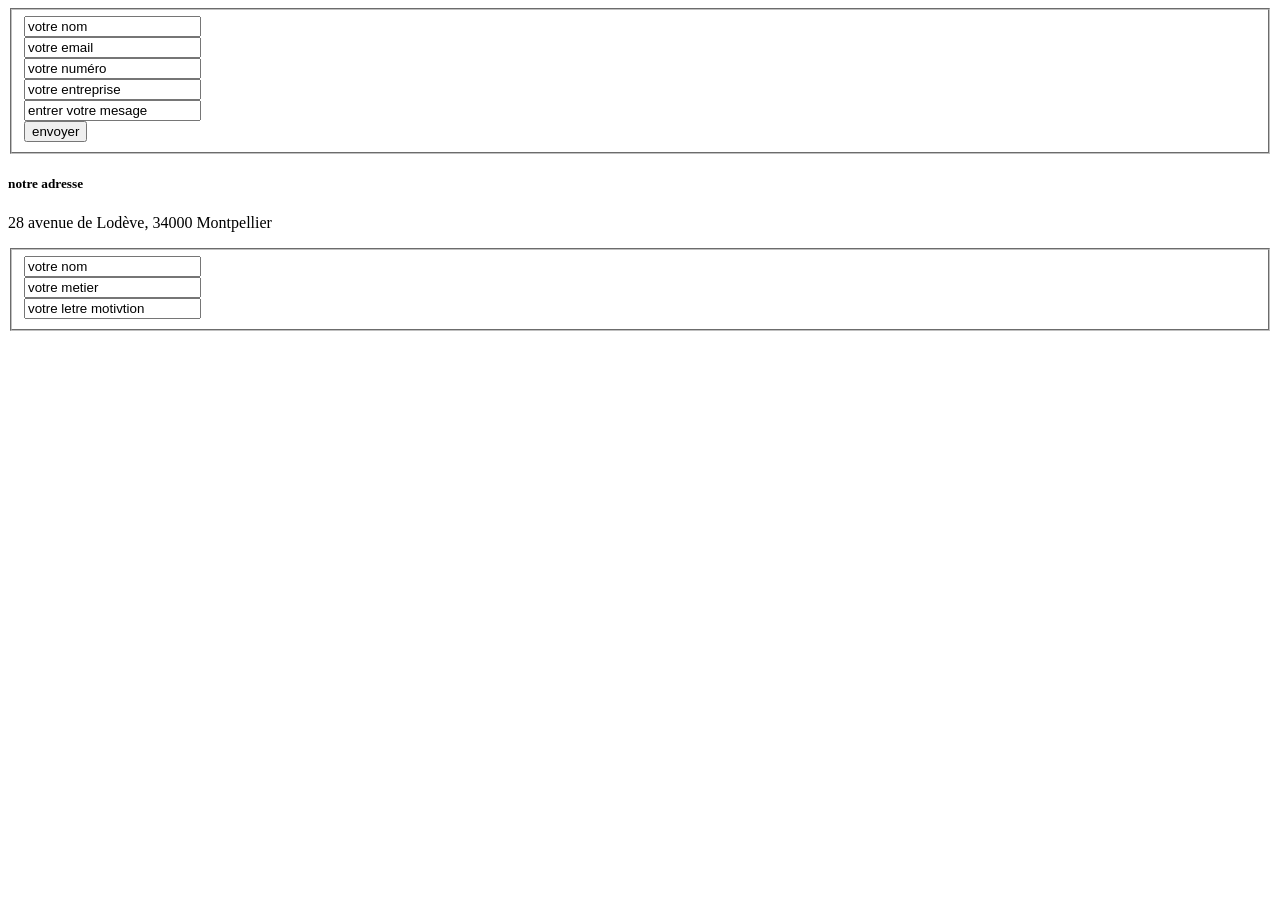
<file: pageContacte_mailEtTel_et_recrutemen.html>
<!DOCTYPE html>
<html lang="en">

<head>
    <meta charset="UTF-8">
    <meta name="viewport" content="width=device-width, initial-scale=1.0">
    <title>Document</title>
</head>

<body>
    <form>
        <fieldset>
            <div class="form-group">
                <input type="text" id="id_name" name="name" value="votre nom">
            </div>
            <div class="row">
                <div class="col">
                    <input type="text" id="id_mail" name="mail" value="votre email">
                </div>
                <div class="col">
                    <input type="text" id="id_tel" name="tel" value="votre numéro">
                </div>
            </div>
            <div class="form-group">
                <input type="text" id="id_entreprise" name="entreprise" value="votre entreprise">
            </div>
            <div class="form-group">
                <input type="text" id="id_mesage" name="mesage" value="entrer votre mesage">
            </div>
            <div class="form-group">
                <input type="submit" value="envoyer">
            </div>
        </fieldset>
        <h5>notre adresse</h5>
        <p> 28 avenue de Lodève, 34000 Montpellier</p>
    </form>
    <form>
        <fieldset>
            <div class="form-group">
                <input type="text" id="id_name" name="name" value="votre nom">
            </div>
            <div class="form-group">
                <input list="metier" id="id_metier" name="metier" value="votre metier">
                <datalist id="metier">
                    <option value="devlopeur"></option>
                    <option value="porgameur"></option>
                    <option value="designeur"></option>
                    <option value="comunicateur"></option>
                </datalist>
            </div>
            <div class="form-group">
                <input type="text" id="id_motivtion" name="motivtion" value="votre letre motivtion">
            </div>
        </fieldset>
    </form>

</body>

</html>
</file>
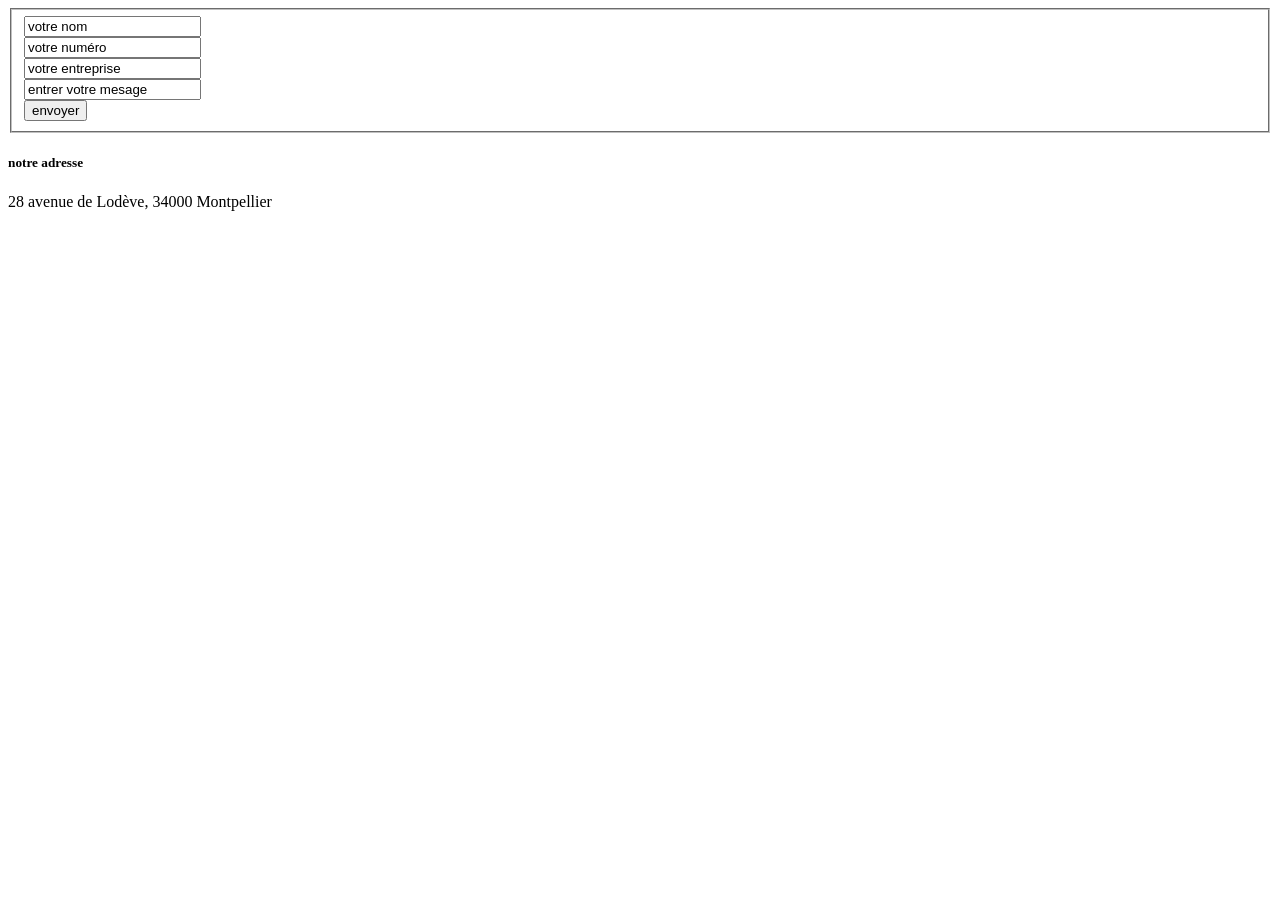
<file: pageContacte_tel.html>
<!DOCTYPE html>
<html lang="en">

<head>
    <meta charset="UTF-8">
    <meta name="viewport" content="width=device-width, initial-scale=1.0">
    <title>Document</title>
</head>

<body>
    <form>
        <fieldset>
            <div class="row">
                <div class="col">
                    <input type="text" id="id_name" name="name" value="votre nom">
                </div>
                <div class="col">
                    <input type="text" id="id_tel" name="tel" value="votre numéro">
                </div>
            </div>
            <div class="form-group">
                <input type="text" id="id_entreprise" name="entreprise" value="votre entreprise">
            </div>
            <div class="form-group">
                <input type="text" id="id_mesage" name="mesage" value="entrer votre mesage">
            </div>
            <div class="form-group">
                <input type="submit" value="envoyer">
            </div>
        </fieldset>
        <h5>notre adresse</h5>
        <p> 28 avenue de Lodève, 34000 Montpellier</p>
    </form>
</body>

</html>
</file>
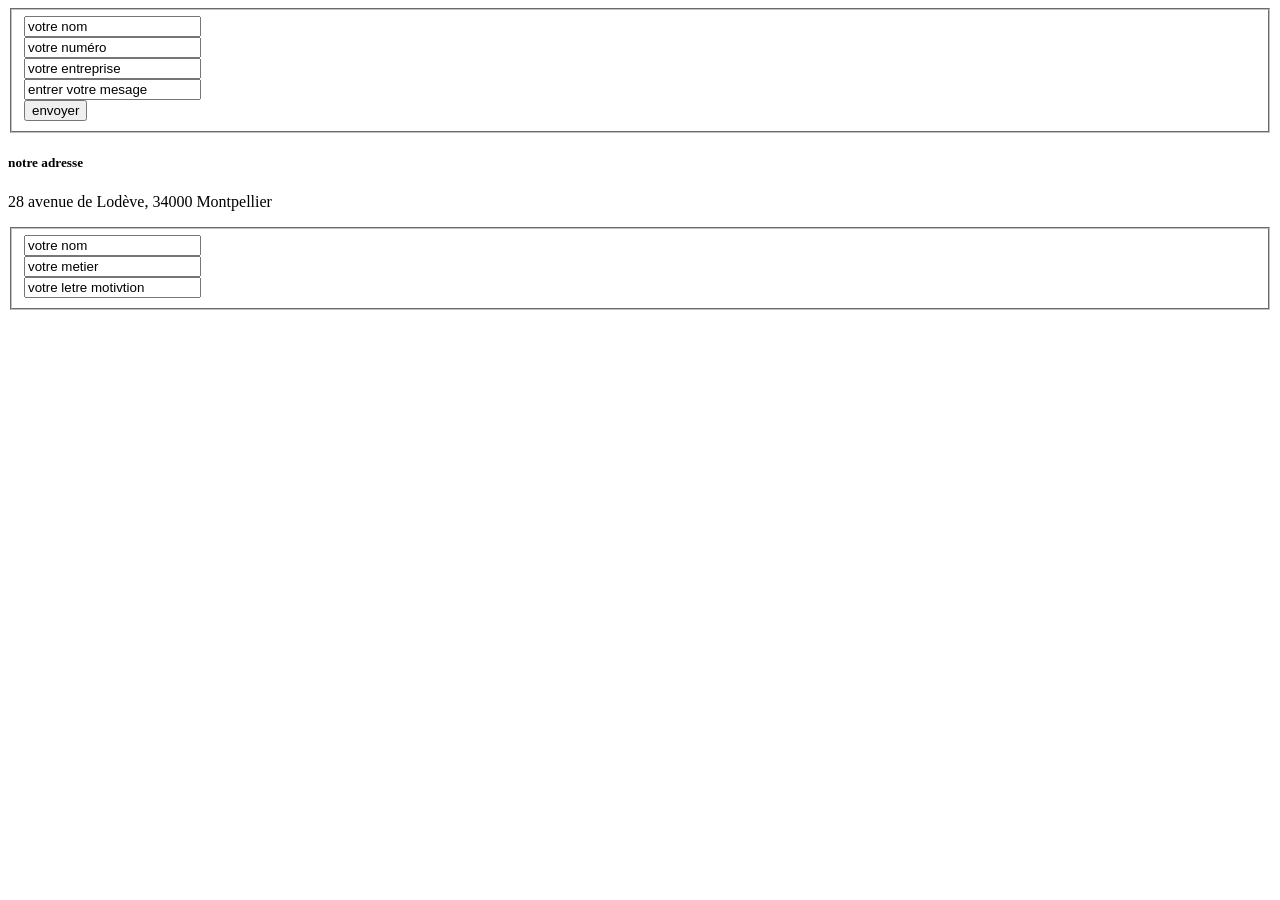
<file: pageContacte_tel_et_recrutement.html>
<!DOCTYPE html>
<html lang="en">

<head>
    <meta charset="UTF-8">
    <meta name="viewport" content="width=device-width, initial-scale=1.0">
    <title>Document</title>
</head>

<body>
    <form>
        <fieldset>
            <div class="row">
                <div class="col">
                    <input type="text" id="id_name" name="name" value="votre nom">
                </div>
                <div class="col">
                    <input type="text" id="id_tel" name="tel" value="votre numéro">
                </div>
            </div>
            <div class="form-group">
                <input type="text" id="id_entreprise" name="entreprise" value="votre entreprise">
            </div>
            <div class="form-group">
                <input type="text" id="id_mesage" name="mesage" value="entrer votre mesage">
            </div>
            <div class="form-group">
                <input type="submit" value="envoyer">
            </div>
        </fieldset>
        <h5>notre adresse</h5>
        <p> 28 avenue de Lodève, 34000 Montpellier</p>
    </form>
    <form>
        <fieldset>
            <div class="form-group">
                <input type="text" id="id_name" name="name" value="votre nom">
            </div>
            <div class="form-group">
                <input list="metier" id="id_metier" name="metier" value="votre metier">
                <datalist id="metier">
                    <option value="devlopeur"></option>
                    <option value="porgameur"></option>
                    <option value="designeur"></option>
                    <option value="comunicateur"></option>
                </datalist>
            </div>
            <div class="form-group">
                <input type="text" id="id_motivtion" name="motivtion" value="votre letre motivtion">
            </div>
        </fieldset>
    </form>
</body>

</html>
</file>
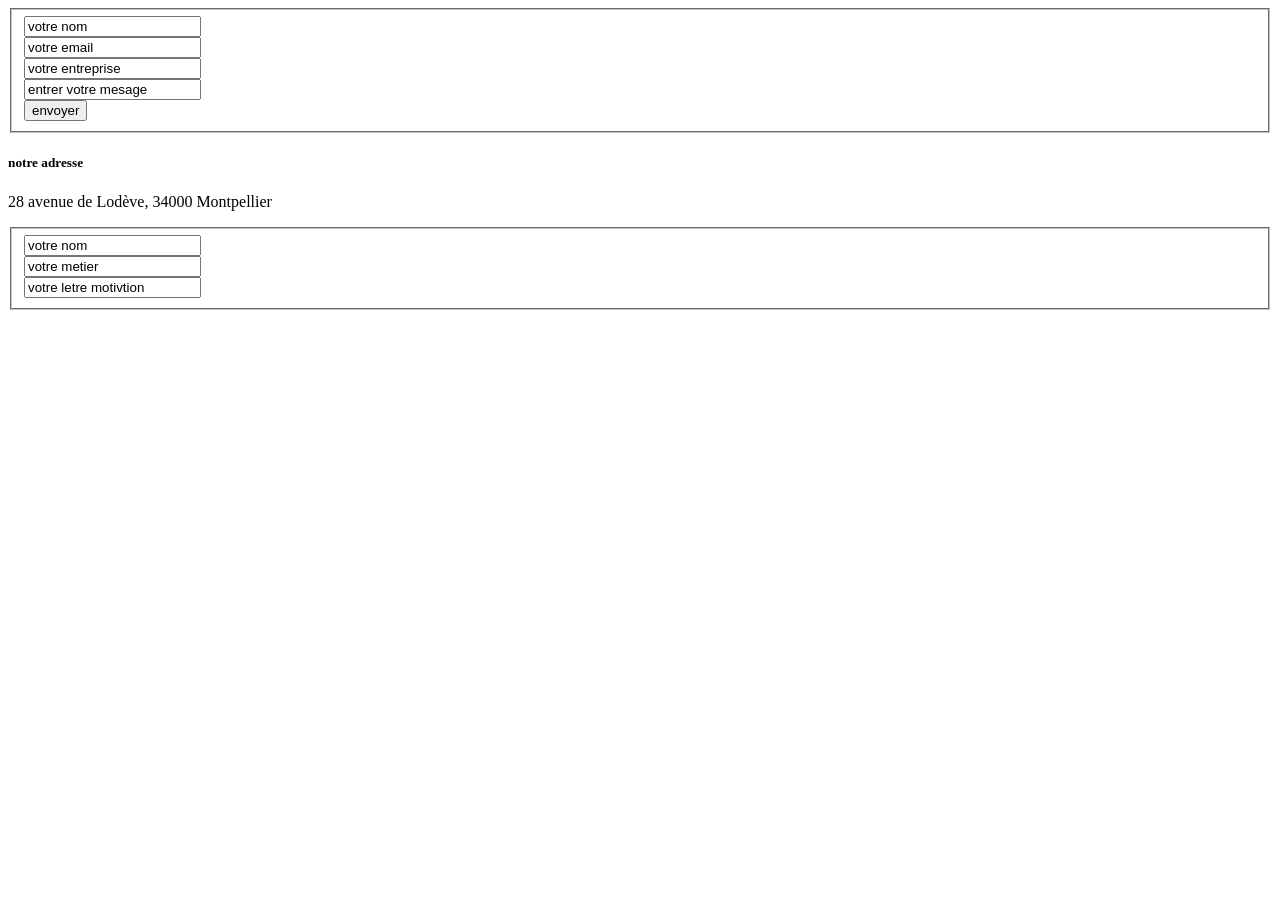
<file: pageContact_test/pageContacte_mail_et_recrutemen.html>
<!DOCTYPE html>
<html lang="en">

<head>
    <meta charset="UTF-8">
    <meta name="viewport" content="width=device-width, initial-scale=1.0">
    <title>Document</title>
</head>

<body>
    <form>
        <fieldset>
            <div class="row">
                <div class="col">
                    <input type="text" id="id_name" name="name" value="votre nom">
                </div>
                <div class="col">
                    <input type="text" id="id_mail" name="mail" value="votre email">
                </div>
            </div>
            <div class="form-group">
                <input type="text" id="id_entreprise" name="entreprise" value="votre entreprise">
            </div>
            <div class="form-group">
                <input type="text" id="id_mesage" name="mesage" value="entrer votre mesage">
            </div>
            <div class="form-group">
                <input type="submit" value="envoyer">
            </div>
        </fieldset>
        <h5>notre adresse</h5>
        <p> 28 avenue de Lodève, 34000 Montpellier</p>
    </form>
    <form>
        <fieldset>
            <div class="form-group">
                <input type="text" id="id_name" name="name" value="votre nom">
            </div>
            <div class="form-group">
                <input list="metier" id="id_metier" name="metier" value="votre metier">
                <datalist id="metier">
                    <option value="devlopeur"></option>
                    <option value="porgameur"></option>
                    <option value="designeur"></option>
                    <option value="comunicateur"></option>
                </datalist>
            </div>
            <div class="form-group">
                <input type="text" id="id_motivtion" name="motivtion" value="votre letre motivtion">
            </div>
        </fieldset>
    </form>
</body>

</html>
</file>
<file: style.css>
/* STYLES GÉNÉRAUX & BASE */

* {
  box-sizing: border-box;
}

body, 
html {
  height: 100%;
  margin: 0;
  font-family: "Helvetica", sans-serif;
}

body {
  margin: 0;
  font-family: "Helvetica", sans-serif;
  background-image: url('images/image de fond.png');
  background-attachment: fixed;
  background-position: center;
  background-repeat: no-repeat;
  background-size: cover;
}

img {
  vertical-align: middle;
}

/* SECTIONS DE CONTENU & PARALLAX */

.parallax {
  height: 30%; 
  background-attachment: fixed;
  background-position: center;
  background-repeat: no-repeat;
  background-size: cover;
}

/* Espacement entre les blocs pour aérer la page */
.parallax-spacer {
  height: 30vh;
}

/* Blocs de contenu */
.content-block {
  background-color: black; 
  max-width: 1200px;
  margin: 0 auto; 
  padding: 20px; 
  color: #E8CC79;
  font-size: 18px;
}
.content-block2 {

  width: 78%;
  margin: 0 auto; 
  background-color: white;
  font-size: 18px;
}


.content-inner{
	padding: 0 20px;
}

/* SLIDESHOW */

.slideshow-container {
  width: 100%;
  max-width: 100%;
  position: relative;
  margin: 0 auto;
}

.mySlides {
  display: none;
}

/* Boutons "Précédent" et "Suivant" */
.prev, 
.next {
  cursor: pointer;
  position: absolute;
  top: 50%;
  transform: translateY(-50%);
  width: auto;
  padding: 16px;
  color: #C9AE5D;
  font-weight: bold;
  font-size: 18px;
  transition: 0.6s ease;
  border-radius: 0 3px 3px 0;
  user-select: none;
  background: transparent;
  border: none;
}

.next {
  right: 0;
  border-radius: 3px 0 0 3px;
}

.prev:hover, 
.next:hover {
  background-color: rgba(0,0,0,0.8);
}

/* Textes et Légendes */
.text {
  color: #C9AE5D;
  font-size: 15px;
  padding: 8px 12px;
  position: absolute;
  bottom: 8px;
  width: 100%;
  text-align: center;
  text-shadow: 0 1px 3px rgba(0,0,0,0.8);
}

.numbertext {
  color: #C9AE5D;
  font-size: 12px;
  padding: 8px 12px;
  position: absolute;
  top: 0;
  text-shadow: 0 1px 3px rgba(0,0,0,0.8);
}

/* Points de navigation */
.dot {
  cursor: pointer;
  height: 15px;
  width: 15px;
  margin: 0 2px;
  background-color: #bbb;
  border-radius: 50%;
  display: inline-block;
  border: none;
  transition: background-color 0.6s ease;
}

.active, 
.dot:hover {
  background-color: #717171;
}

.fade {
  animation-name: fade;
  animation-duration: 1.5s;
}

@keyframes fade {
  from {
    opacity: .4;
  } 
  to {
    opacity: 1;
  }
}


/* PIED DE PAGE (FOOTER) */

.site-footer {
  background-color: black; 
  color: #C9AE5D;            
  padding: 1.2vh 3vw;       
  font-size: clamp(12px, 1.1vw, 14px); 
  width: 100%;
}

.footer-container {
  display: flex;
  justify-content: space-between; 
  align-items: center;            
  flex-wrap: wrap;                
  gap: 15px;                      
  max-width: 1400px;
  margin: 0 auto;
}

.footer-item {
  display: flex;
  align-items: center;
  gap: 15px; 
}

.site-footer a {
  color:#C9AE5D;
  text-decoration: none;
  transition: color 0.3s ease;
}

.site-footer a:hover {
  color: #ffffff;
}

.site-footer p {
  margin: 0;
}


/*RESPONSIVE*/

@media only screen and (max-width: 300px) {
  .prev, 
  .next, 
  .text {
    font-size: 11px;
  }
}

/*Side bar */
body {
  font-family: "Helvetica", sans-serif;
}

.sidenav {
  height: 100%;
  width: 0;
  position: fixed;
  z-index: 1;
  top: 0;
  left: 0;
  background-color: #111;
  overflow-x: hidden;
  transition: 0.5s;
  padding-top: 60px;
}

.sidenav a {
  padding: 8px 8px 8px 32px;
  text-decoration: none;
  font-size: 25px;
  color: #818181;
  display: block;
  transition: 0.3s;
}

.sidenav a:hover {
  color:#C9AE5D;
}

.sidenav .closebtn {
  position: absolute;
  top: 0;
  right: 25px;
  font-size: 36px;
  margin-left: 50px;
}

@media screen and (max-height: 450px) {
  .sidenav {padding-top: 15px;}
  .sidenav a {font-size: 18px;}
}

/* Style du bouton fléché pour ouvrir la sidebar */
.open-btn {
  position: fixed;
  left: 0;
  top: 50%;
  transform: translateY(-50%);
  background-color: #111;
  color: #C9AE5D;
  padding: 15px 10px;
  font-size: 20px;
  cursor: pointer;
  z-index: 999;
  border-radius: 0 5px 5px 0;
  transition: background-color 0.3s;
}

.open-btn:hover {
  background-color: #C9AE5D;
  color: #111;
}


/*Disposition image et texte modulable (media block)*/

.media-block {
  display: flex;
  align-items: center;
  gap: 40px; /* Espace entre l'image et le texte */
  margin: 40px 0;
  flex-wrap: wrap; /* Passe automatiquement en colonne sur les petits écrans mobiles */
}

/* Classe pour inverser l'ordre (Texte à gauche / Image à droite) */
.media-block.reverse {
  flex-direction: row-reverse;
}

.media-image {
  flex: 1;
  min-width: 280px; /* Évite que l'image ne devienne trop petite */
}

.media-image img {
  width: 100%;
  height: auto;
  border-radius: 4px; /* Optionnel : arrondit légèrement les coins */
  display: block;
}

.media-text {
  flex: 1.5; /* Le texte prend un peu plus de place que l'image */
  min-width: 280px;
}
</file>
